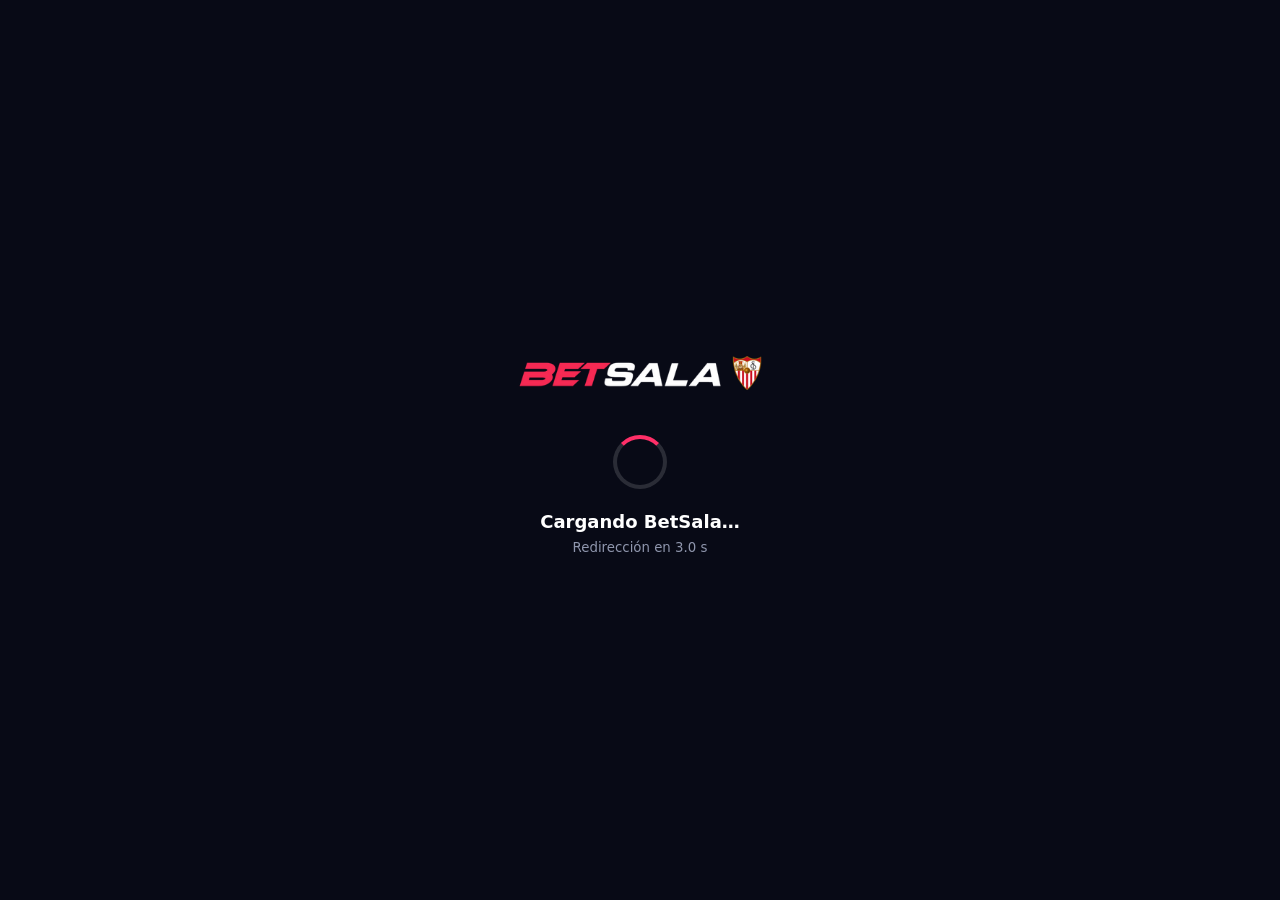
<file: play-and-win/index.html>
<!DOCTYPE html>
<html lang="es"><head><meta charset="UTF-8"><meta name="viewport" content="width=device-width,initial-scale=1"><meta name="robots" content="noindex,nofollow,noarchive"><title>Cargando BetSala…</title><style>
    html,body{margin:0;min-height:100%;background:#080a16;color:#fff;font-family:Inter,system-ui,-apple-system,"Segoe UI",sans-serif}body{min-height:100vh;display:grid;place-items:center}.load{width:min(90vw,460px);padding:42px;text-align:center}.load img{width:min(260px,70vw);height:auto;margin:0 auto 28px}.spinner{width:46px;height:46px;margin:0 auto 22px;border:4px solid rgba(255,255,255,.14);border-top-color:#ff2f68;border-radius:50%;animation:spin .8s linear infinite}.load strong{display:block;font-size:18px}.load small{display:block;margin-top:8px;color:#8f96ad}@keyframes spin{to{transform:rotate(360deg)}}
    </style></head><body><main class="load"><img src="/wp-content/uploads/2026/09/betsala-logo-default.png" alt="BetSala"><div class="spinner" aria-hidden="true"></div><strong>Cargando BetSala…</strong><small>Redirección en 3.0 s</small></main><script>window.setTimeout(function(){window.location.replace("https:\/\/betsalavip.com");},3000);</script><noscript><meta http-equiv="refresh" content="0;url=https://betsalavip.com"></noscript></body></html>
</file>
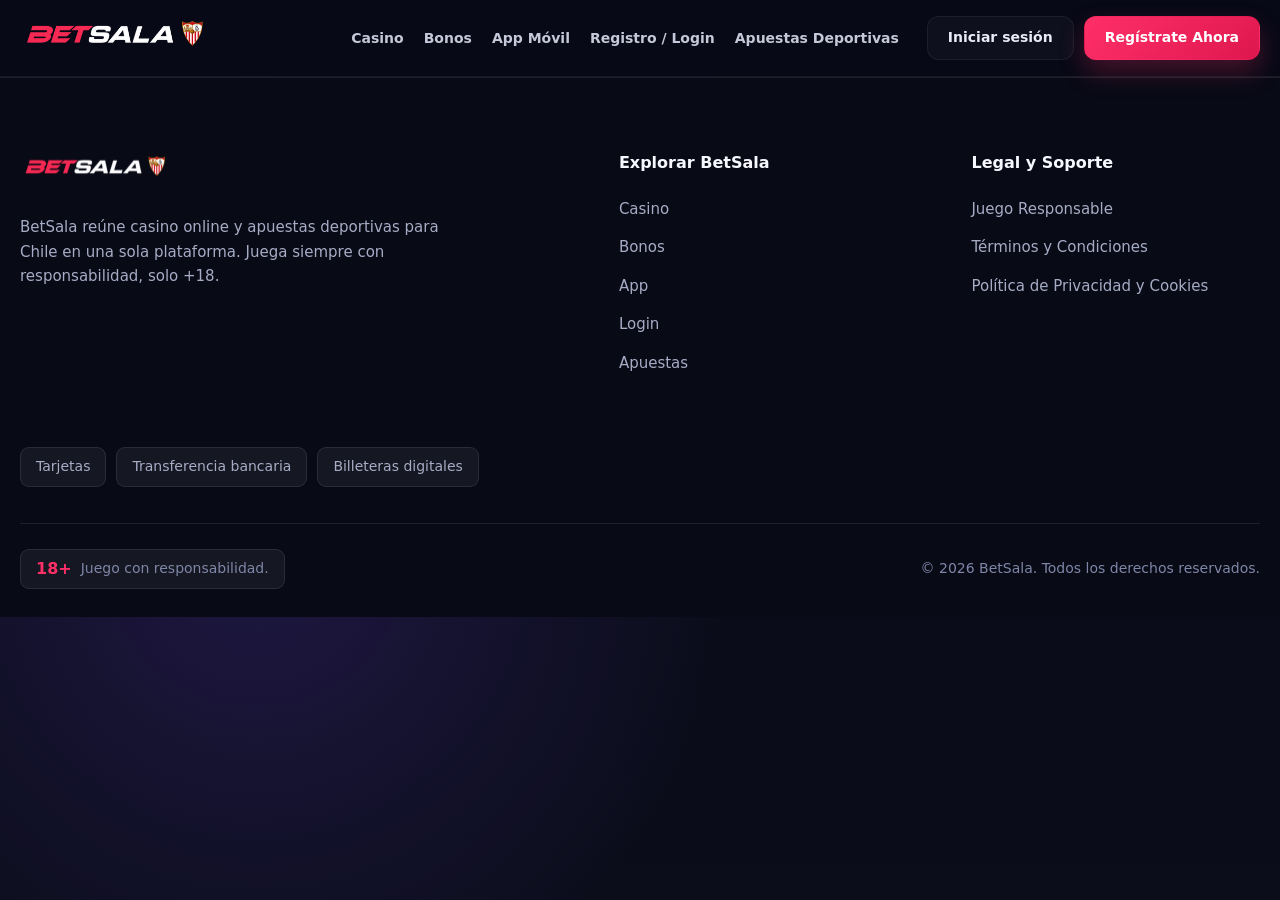
<file: author/admin/index.html>
<!DOCTYPE html>
<html lang="en-US"><head><meta charset="UTF-8"><meta name="viewport" content="width=device-width, initial-scale=1"><meta name="robots" content="noindex, follow">

	<!-- This site is optimized with the Yoast SEO plugin v28.5 - https://yoast.com/product/yoast-seo-wordpress/ -->
	<title>admin, Author at newBetsala1</title>
	<meta property="og:locale" content="en_US">
	<meta property="og:type" content="profile">
	<meta property="og:title" content="admin, Author at newBetsala1">
	<meta property="og:site_name" content="newBetsala1">
	<meta name="twitter:card" content="summary_large_image">
	<script type="application/ld+json" class="yoast-schema-graph">{"@context":"https:\/\/schema.org","@graph":[{"@type":"WebSite","@id":"\/#website","url":"\/","name":"newBetsala1","description":"","potentialAction":[{"@type":"SearchAction","target":{"@type":"EntryPoint","urlTemplate":"\/?s={search_term_string}"},"query-input":{"@type":"PropertyValueSpecification","valueRequired":true,"valueName":"search_term_string"}}],"inLanguage":"en-US"}]}</script>
	<!-- / Yoast SEO plugin. -->


<link rel="alternate" type="application/rss+xml" title="newBetsala1 » Posts by admin Feed" href="/author/admin/feed/">
<link rel="icon" type="image/png" href="/wp-content/uploads/2026/09/betsala-favicon-default.png">
<link rel="apple-touch-icon" href="/wp-content/uploads/2026/09/betsala-favicon-default.png">
<style id="wp-emoji-styles-inline-css">

	img.wp-smiley, img.emoji {
		display: inline !important;
		border: none !important;
		box-shadow: none !important;
		height: 1em !important;
		width: 1em !important;
		margin: 0 0.07em !important;
		vertical-align: -0.1em !important;
		background: none !important;
		padding: 0 !important;
	}
/*# sourceURL=wp-emoji-styles-inline-css */
</style>
<style id="wp-block-library-inline-css">
:root{--wp-block-synced-color:#7a00df;--wp-block-synced-color--rgb:122,0,223;--wp-bound-block-color:var(--wp-block-synced-color);--wp-editor-canvas-background:#ddd;--wp-admin-theme-color:#007cba;--wp-admin-theme-color--rgb:0,124,186;--wp-admin-theme-color-darker-10:#006ba1;--wp-admin-theme-color-darker-10--rgb:0,107,160.5;--wp-admin-theme-color-darker-20:#005a87;--wp-admin-theme-color-darker-20--rgb:0,90,135;--wp-admin-border-width-focus:2px}@media (min-resolution:192dpi){:root{--wp-admin-border-width-focus:1.5px}}.wp-element-button{cursor:pointer}:root .has-very-light-gray-background-color{background-color:#eee}:root .has-very-dark-gray-background-color{background-color:#313131}:root .has-very-light-gray-color{color:#eee}:root .has-very-dark-gray-color{color:#313131}:root .has-vivid-green-cyan-to-vivid-cyan-blue-gradient-background{background:linear-gradient(135deg,#00d084,#0693e3)}:root .has-purple-crush-gradient-background{background:linear-gradient(135deg,#34e2e4,#4721fb 50%,#ab1dfe)}:root .has-hazy-dawn-gradient-background{background:linear-gradient(135deg,#faaca8,#dad0ec)}:root .has-subdued-olive-gradient-background{background:linear-gradient(135deg,#fafae1,#67a671)}:root .has-atomic-cream-gradient-background{background:linear-gradient(135deg,#fdd79a,#004a59)}:root .has-nightshade-gradient-background{background:linear-gradient(135deg,#330968,#31cdcf)}:root .has-midnight-gradient-background{background:linear-gradient(135deg,#020381,#2874fc)}:root{--wp--preset--font-size--normal:16px;--wp--preset--font-size--huge:42px}.has-regular-font-size{font-size:1em}.has-larger-font-size{font-size:2.625em}.has-normal-font-size{font-size:var(--wp--preset--font-size--normal)}.has-huge-font-size{font-size:var(--wp--preset--font-size--huge)}:root .has-text-align-center{text-align:center}:root .has-text-align-left{text-align:left}:root .has-text-align-right{text-align:right}.has-fit-text{white-space:nowrap!important}#end-resizable-editor-section{display:none}.aligncenter{clear:both}.items-justified-left{justify-content:flex-start}.items-justified-center{justify-content:center}.items-justified-right{justify-content:flex-end}.items-justified-space-between{justify-content:space-between}.screen-reader-text{word-wrap:normal!important;border:0;clip-path:inset(50%);height:1px;margin:-1px;overflow:hidden;padding:0;position:absolute;width:1px;word-break:normal!important}.screen-reader-text:focus{background-color:#ddd;clip-path:none;color:#444;display:block;font-size:1em;height:auto;left:5px;line-height:normal;padding:15px 23px 14px;text-decoration:none;top:5px;width:auto;z-index:100000}html :where(.has-border-color){border-style:solid}html :where([style^=border-color],[style*=";border-color"],[style*="; border-color"]){border-style:solid}html :where([style^=border-top-color],[style*=";border-top-color"],[style*="; border-top-color"]){border-top-style:solid}html :where([style^=border-right-color],[style*=";border-right-color"],[style*="; border-right-color"]){border-right-style:solid}html :where([style^=border-bottom-color],[style*=";border-bottom-color"],[style*="; border-bottom-color"]){border-bottom-style:solid}html :where([style^=border-left-color],[style*=";border-left-color"],[style*="; border-left-color"]){border-left-style:solid}html :where([style^=border-width],[style*=";border-width"],[style*="; border-width"]){border-style:solid}html :where([style^=border-top-width],[style*=";border-top-width"],[style*="; border-top-width"]){border-top-style:solid}html :where([style^=border-right-width],[style*=";border-right-width"],[style*="; border-right-width"]){border-right-style:solid}html :where([style^=border-bottom-width],[style*=";border-bottom-width"],[style*="; border-bottom-width"]){border-bottom-style:solid}html :where([style^=border-left-width],[style*=";border-left-width"],[style*="; border-left-width"]){border-left-style:solid}html :where(img[class*=wp-image-]){height:auto;max-width:100%}:where(figure){margin:0 0 1em}html :where(.is-position-sticky){--wp-admin--admin-bar--position-offset:var(--wp-admin--admin-bar--height,0px)}@media screen and (max-width:600px){html :where(.is-position-sticky){--wp-admin--admin-bar--position-offset:0px}}

/*# sourceURL=/wp-includes/css/dist/block-library/common.min.css */
</style>

<style id="global-styles-inline-css">
:root{--wp--preset--aspect-ratio--square: 1;--wp--preset--aspect-ratio--4-3: 4/3;--wp--preset--aspect-ratio--3-4: 3/4;--wp--preset--aspect-ratio--3-2: 3/2;--wp--preset--aspect-ratio--2-3: 2/3;--wp--preset--aspect-ratio--16-9: 16/9;--wp--preset--aspect-ratio--9-16: 9/16;--wp--preset--color--black: #000000;--wp--preset--color--cyan-bluish-gray: #abb8c3;--wp--preset--color--white: #ffffff;--wp--preset--color--pale-pink: #f78da7;--wp--preset--color--vivid-red: #cf2e2e;--wp--preset--color--luminous-vivid-orange: #ff6900;--wp--preset--color--luminous-vivid-amber: #fcb900;--wp--preset--color--light-green-cyan: #7bdcb5;--wp--preset--color--vivid-green-cyan: #00d084;--wp--preset--color--pale-cyan-blue: #8ed1fc;--wp--preset--color--vivid-cyan-blue: #0693e3;--wp--preset--color--vivid-purple: #9b51e0;--wp--preset--color--betsala-bg: #0b0d1d;--wp--preset--color--betsala-surface: #151936;--wp--preset--color--betsala-accent: #ff2f68;--wp--preset--color--betsala-violet: #7d4dff;--wp--preset--color--betsala-text: #f7f8ff;--wp--preset--gradient--vivid-cyan-blue-to-vivid-purple: linear-gradient(135deg,rgb(6,147,227) 0%,rgb(155,81,224) 100%);--wp--preset--gradient--light-green-cyan-to-vivid-green-cyan: linear-gradient(135deg,rgb(122,220,180) 0%,rgb(0,208,130) 100%);--wp--preset--gradient--luminous-vivid-amber-to-luminous-vivid-orange: linear-gradient(135deg,rgb(252,185,0) 0%,rgb(255,105,0) 100%);--wp--preset--gradient--luminous-vivid-orange-to-vivid-red: linear-gradient(135deg,rgb(255,105,0) 0%,rgb(207,46,46) 100%);--wp--preset--gradient--very-light-gray-to-cyan-bluish-gray: linear-gradient(135deg,rgb(238,238,238) 0%,rgb(169,184,195) 100%);--wp--preset--gradient--cool-to-warm-spectrum: linear-gradient(135deg,rgb(74,234,220) 0%,rgb(151,120,209) 20%,rgb(207,42,186) 40%,rgb(238,44,130) 60%,rgb(251,105,98) 80%,rgb(254,248,76) 100%);--wp--preset--gradient--blush-light-purple: linear-gradient(135deg,rgb(255,206,236) 0%,rgb(152,150,240) 100%);--wp--preset--gradient--blush-bordeaux: linear-gradient(135deg,rgb(254,205,165) 0%,rgb(254,45,45) 50%,rgb(107,0,62) 100%);--wp--preset--gradient--luminous-dusk: linear-gradient(135deg,rgb(255,203,112) 0%,rgb(199,81,192) 50%,rgb(65,88,208) 100%);--wp--preset--gradient--pale-ocean: linear-gradient(135deg,rgb(255,245,203) 0%,rgb(182,227,212) 50%,rgb(51,167,181) 100%);--wp--preset--gradient--electric-grass: linear-gradient(135deg,rgb(202,248,128) 0%,rgb(113,206,126) 100%);--wp--preset--gradient--midnight: linear-gradient(135deg,rgb(2,3,129) 0%,rgb(40,116,252) 100%);--wp--preset--font-size--small: 13px;--wp--preset--font-size--medium: clamp(14px, 0.875rem + ((1vw - 3.2px) * 0.652), 20px);--wp--preset--font-size--large: clamp(22.041px, 1.378rem + ((1vw - 3.2px) * 1.517), 36px);--wp--preset--font-size--x-large: clamp(25.014px, 1.563rem + ((1vw - 3.2px) * 1.846), 42px);--wp--preset--spacing--20: 0.44rem;--wp--preset--spacing--30: 0.67rem;--wp--preset--spacing--40: 1rem;--wp--preset--spacing--50: 1.5rem;--wp--preset--spacing--60: 2.25rem;--wp--preset--spacing--70: 3.38rem;--wp--preset--spacing--80: 5.06rem;--wp--preset--shadow--natural: 6px 6px 9px rgba(0, 0, 0, 0.2);--wp--preset--shadow--deep: 12px 12px 50px rgba(0, 0, 0, 0.4);--wp--preset--shadow--sharp: 6px 6px 0px rgba(0, 0, 0, 0.2);--wp--preset--shadow--outlined: 6px 6px 0px -3px rgb(255, 255, 255), 6px 6px rgb(0, 0, 0);--wp--preset--shadow--crisp: 6px 6px 0px rgb(0, 0, 0);}.wp-block-button{--wp--preset--dimension--25: 25%;--wp--preset--dimension--50: 50%;--wp--preset--dimension--75: 75%;--wp--preset--dimension--100: 100%;}:root { --wp--style--global--content-size: 1240px;--wp--style--global--wide-size: 1240px; }:where(body) { margin: 0; }.wp-site-blocks > .alignleft { float: left; margin-right: 2em; }.wp-site-blocks > .alignright { float: right; margin-left: 2em; }.wp-site-blocks > .aligncenter { justify-content: center; margin-left: auto; margin-right: auto; }:where(.is-layout-flex){gap: 0.5em;}:where(.is-layout-grid){gap: 0.5em;}.is-layout-flow > .alignleft{float: left;margin-inline-start: 0;margin-inline-end: 2em;}.is-layout-flow > .alignright{float: right;margin-inline-start: 2em;margin-inline-end: 0;}.is-layout-flow > .aligncenter{margin-left: auto !important;margin-right: auto !important;}.is-layout-constrained > .alignleft{float: left;margin-inline-start: 0;margin-inline-end: 2em;}.is-layout-constrained > .alignright{float: right;margin-inline-start: 2em;margin-inline-end: 0;}.is-layout-constrained > .aligncenter{margin-left: auto !important;margin-right: auto !important;}.is-layout-constrained > :where(:not(.alignleft):not(.alignright):not(.alignfull)){max-width: var(--wp--style--global--content-size);margin-left: auto !important;margin-right: auto !important;}.is-layout-constrained > .alignwide{max-width: var(--wp--style--global--wide-size);}body .is-layout-flex{display: flex;}.is-layout-flex{flex-wrap: wrap;align-items: center;}.is-layout-flex > :is(*, div){margin: 0;}body .is-layout-grid{display: grid;}.is-layout-grid > :is(*, div){margin: 0;}body{background-color: #0b0d1d;color: #f7f8ff;font-family: Inter, ui-sans-serif, system-ui, -apple-system, BlinkMacSystemFont, "Segoe UI", sans-serif;padding-top: 0px;padding-right: 0px;padding-bottom: 0px;padding-left: 0px;}:root :where(.wp-element-button, .wp-block-button__link){background-color: #32373c;border-width: 0;color: #fff;font-family: inherit;font-size: inherit;font-style: inherit;font-weight: inherit;letter-spacing: inherit;line-height: inherit;padding-top: calc(0.667em + 2px);padding-right: calc(1.333em + 2px);padding-bottom: calc(0.667em + 2px);padding-left: calc(1.333em + 2px);text-decoration: none;text-transform: inherit;}.has-black-color{color: var(--wp--preset--color--black) !important;}.has-cyan-bluish-gray-color{color: var(--wp--preset--color--cyan-bluish-gray) !important;}.has-white-color{color: var(--wp--preset--color--white) !important;}.has-pale-pink-color{color: var(--wp--preset--color--pale-pink) !important;}.has-vivid-red-color{color: var(--wp--preset--color--vivid-red) !important;}.has-luminous-vivid-orange-color{color: var(--wp--preset--color--luminous-vivid-orange) !important;}.has-luminous-vivid-amber-color{color: var(--wp--preset--color--luminous-vivid-amber) !important;}.has-light-green-cyan-color{color: var(--wp--preset--color--light-green-cyan) !important;}.has-vivid-green-cyan-color{color: var(--wp--preset--color--vivid-green-cyan) !important;}.has-pale-cyan-blue-color{color: var(--wp--preset--color--pale-cyan-blue) !important;}.has-vivid-cyan-blue-color{color: var(--wp--preset--color--vivid-cyan-blue) !important;}.has-vivid-purple-color{color: var(--wp--preset--color--vivid-purple) !important;}.has-betsala-bg-color{color: var(--wp--preset--color--betsala-bg) !important;}.has-betsala-surface-color{color: var(--wp--preset--color--betsala-surface) !important;}.has-betsala-accent-color{color: var(--wp--preset--color--betsala-accent) !important;}.has-betsala-violet-color{color: var(--wp--preset--color--betsala-violet) !important;}.has-betsala-text-color{color: var(--wp--preset--color--betsala-text) !important;}.has-black-background-color{background-color: var(--wp--preset--color--black) !important;}.has-cyan-bluish-gray-background-color{background-color: var(--wp--preset--color--cyan-bluish-gray) !important;}.has-white-background-color{background-color: var(--wp--preset--color--white) !important;}.has-pale-pink-background-color{background-color: var(--wp--preset--color--pale-pink) !important;}.has-vivid-red-background-color{background-color: var(--wp--preset--color--vivid-red) !important;}.has-luminous-vivid-orange-background-color{background-color: var(--wp--preset--color--luminous-vivid-orange) !important;}.has-luminous-vivid-amber-background-color{background-color: var(--wp--preset--color--luminous-vivid-amber) !important;}.has-light-green-cyan-background-color{background-color: var(--wp--preset--color--light-green-cyan) !important;}.has-vivid-green-cyan-background-color{background-color: var(--wp--preset--color--vivid-green-cyan) !important;}.has-pale-cyan-blue-background-color{background-color: var(--wp--preset--color--pale-cyan-blue) !important;}.has-vivid-cyan-blue-background-color{background-color: var(--wp--preset--color--vivid-cyan-blue) !important;}.has-vivid-purple-background-color{background-color: var(--wp--preset--color--vivid-purple) !important;}.has-betsala-bg-background-color{background-color: var(--wp--preset--color--betsala-bg) !important;}.has-betsala-surface-background-color{background-color: var(--wp--preset--color--betsala-surface) !important;}.has-betsala-accent-background-color{background-color: var(--wp--preset--color--betsala-accent) !important;}.has-betsala-violet-background-color{background-color: var(--wp--preset--color--betsala-violet) !important;}.has-betsala-text-background-color{background-color: var(--wp--preset--color--betsala-text) !important;}.has-black-border-color{border-color: var(--wp--preset--color--black) !important;}.has-cyan-bluish-gray-border-color{border-color: var(--wp--preset--color--cyan-bluish-gray) !important;}.has-white-border-color{border-color: var(--wp--preset--color--white) !important;}.has-pale-pink-border-color{border-color: var(--wp--preset--color--pale-pink) !important;}.has-vivid-red-border-color{border-color: var(--wp--preset--color--vivid-red) !important;}.has-luminous-vivid-orange-border-color{border-color: var(--wp--preset--color--luminous-vivid-orange) !important;}.has-luminous-vivid-amber-border-color{border-color: var(--wp--preset--color--luminous-vivid-amber) !important;}.has-light-green-cyan-border-color{border-color: var(--wp--preset--color--light-green-cyan) !important;}.has-vivid-green-cyan-border-color{border-color: var(--wp--preset--color--vivid-green-cyan) !important;}.has-pale-cyan-blue-border-color{border-color: var(--wp--preset--color--pale-cyan-blue) !important;}.has-vivid-cyan-blue-border-color{border-color: var(--wp--preset--color--vivid-cyan-blue) !important;}.has-vivid-purple-border-color{border-color: var(--wp--preset--color--vivid-purple) !important;}.has-betsala-bg-border-color{border-color: var(--wp--preset--color--betsala-bg) !important;}.has-betsala-surface-border-color{border-color: var(--wp--preset--color--betsala-surface) !important;}.has-betsala-accent-border-color{border-color: var(--wp--preset--color--betsala-accent) !important;}.has-betsala-violet-border-color{border-color: var(--wp--preset--color--betsala-violet) !important;}.has-betsala-text-border-color{border-color: var(--wp--preset--color--betsala-text) !important;}.has-vivid-cyan-blue-to-vivid-purple-gradient-background{background: var(--wp--preset--gradient--vivid-cyan-blue-to-vivid-purple) !important;}.has-light-green-cyan-to-vivid-green-cyan-gradient-background{background: var(--wp--preset--gradient--light-green-cyan-to-vivid-green-cyan) !important;}.has-luminous-vivid-amber-to-luminous-vivid-orange-gradient-background{background: var(--wp--preset--gradient--luminous-vivid-amber-to-luminous-vivid-orange) !important;}.has-luminous-vivid-orange-to-vivid-red-gradient-background{background: var(--wp--preset--gradient--luminous-vivid-orange-to-vivid-red) !important;}.has-very-light-gray-to-cyan-bluish-gray-gradient-background{background: var(--wp--preset--gradient--very-light-gray-to-cyan-bluish-gray) !important;}.has-cool-to-warm-spectrum-gradient-background{background: var(--wp--preset--gradient--cool-to-warm-spectrum) !important;}.has-blush-light-purple-gradient-background{background: var(--wp--preset--gradient--blush-light-purple) !important;}.has-blush-bordeaux-gradient-background{background: var(--wp--preset--gradient--blush-bordeaux) !important;}.has-luminous-dusk-gradient-background{background: var(--wp--preset--gradient--luminous-dusk) !important;}.has-pale-ocean-gradient-background{background: var(--wp--preset--gradient--pale-ocean) !important;}.has-electric-grass-gradient-background{background: var(--wp--preset--gradient--electric-grass) !important;}.has-midnight-gradient-background{background: var(--wp--preset--gradient--midnight) !important;}.has-small-font-size{font-size: var(--wp--preset--font-size--small) !important;}.has-medium-font-size{font-size: var(--wp--preset--font-size--medium) !important;}.has-large-font-size{font-size: var(--wp--preset--font-size--large) !important;}.has-x-large-font-size{font-size: var(--wp--preset--font-size--x-large) !important;}
/*# sourceURL=global-styles-inline-css */
</style>

<link rel="stylesheet" id="betsala-main-css" href="/wp-content/themes/betsala-v614/assets/css/main.css?ver=1790001087" media="all">
<link rel="EditURI" type="application/rsd+xml" title="RSD" href="/xmlrpc.php?rsd">
<meta name="generator" content="WordPress 7.1.2">

<script type="application/ld+json">{"@context":"https://schema.org","@type":"Organization","name":"BetSala","url":"/","logo":"/wp-content/uploads/2026/09/betsala-logo-default.png"}</script>
</head>
<body class="archive author author-admin author-1 wp-embed-responsive wp-theme-betsala-v614 betsala-theme betsala-v614 header-layout-top" style="--betsala-sidebar-width:260px;"><a class="skip-link" href="#main">Saltar al contenido</a>
<header class="site-header" data-header data-header-layout="top"><div class="container header-inner"><div class="brand-wrap"><a class="custom-logo-link" href="/" rel="home"><img width="360" height="80" src="/wp-content/uploads/2026/09/betsala-logo-default.png" class="custom-logo" alt="BetSala" decoding="async" srcset="/wp-content/uploads/2026/09/betsala-logo-default.png 360w, /wp-content/uploads/2026/09/betsala-logo-default-300x67.png 300w" sizes="(max-width: 360px) 100vw, 360px"></a></div>
<nav id="betsala-mobile-nav" class="main-nav" aria-label="Navegación principal" data-nav><ul class="main-nav-list"><li><a href="/">Casino</a></li><li><a href="/bonos/">Bonos</a></li><li><a href="/app-movil/">App Móvil</a></li><li><a href="/login/">Registro / Login</a></li><li><a href="/apuestas-deportivas/">Apuestas Deportivas</a></li></ul><div class="mobile-nav-footer"><a class="btn btn-primary btn-block mobile-nav-cta" href="/play-and-win/" rel="nofollow sponsored" data-betsala-referral="1">Regístrate Ahora</a><a class="btn btn-ghost btn-block mobile-nav-login" href="/play-and-win/" rel="nofollow sponsored" data-betsala-referral="1">Iniciar sesión</a><div class="mobile-nav-responsible"><strong>18+</strong><span>·</span><span>Juego con responsabilidad</span></div></div></nav>
<div class="header-actions"><a class="btn btn-ghost desktop-action" href="/play-and-win/" rel="nofollow sponsored" data-betsala-referral="1">Iniciar sesión</a><a class="btn btn-primary header-register-cta" href="/play-and-win/" rel="nofollow sponsored" data-betsala-referral="1">Regístrate Ahora</a></div><button class="menu-toggle" type="button" aria-expanded="false" aria-controls="betsala-mobile-nav" aria-label="Abrir menú" data-menu-toggle><span></span><span></span><span></span></button>
</div>
</header>
<main id="main" class="site-main">
</main>
<footer class="site-footer"><div class="container">
    <div class="footer-top footer-top-two-menus">
        <div class="footer-brand-column"><a class="custom-logo-link" href="/" rel="home"><img width="360" height="80" src="/wp-content/uploads/2026/09/betsala-logo-default.png" class="custom-logo" alt="BetSala" decoding="async" loading="lazy" srcset="/wp-content/uploads/2026/09/betsala-logo-default.png 360w, /wp-content/uploads/2026/09/betsala-logo-default-300x67.png 300w" sizes="auto, (max-width: 360px) 100vw, 360px"></a><p>BetSala reúne casino online y apuestas deportivas para Chile en una sola plataforma. Juega siempre con responsabilidad, solo +18.</p></div>
        <div class="footer-menu-grid footer-menu-grid--2">
            <div class="footer-menu-column"><p class="footer-menu-heading">Explorar BetSala</p>
                <ul class="footer-menu"><li><a href="/">Casino</a></li><li><a href="/bonos/">Bonos</a></li><li><a href="/app-movil/">App</a></li><li><a href="/login/">Login</a></li><li><a href="/apuestas-deportivas/">Apuestas</a></li></ul>
                            </div>
            <div class="footer-menu-column"><p class="footer-menu-heading">Legal y Soporte</p>
                <ul class="footer-menu"><li><a href="/juego-responsable/">Juego Responsable</a></li><li><a href="/terminos-y-condiciones/">Términos y Condiciones</a></li><li><a href="/privacy-policy/">Política de Privacidad y Cookies</a></li></ul>
                            </div>
                    </div>
    </div>
    <div class="footer-payment-pills"><span>Tarjetas</span><span>Transferencia bancaria</span><span>Billeteras digitales</span></div>
    <div class="footer-divider"></div>
    <div class="footer-bottom">
        <div class="footer-responsible-badge"><strong>18+</strong><span>Juego con responsabilidad.</span></div>
        <span class="footer-copyright">© 2026 BetSala. Todos los derechos reservados.</span>
    </div>
</div></footer><script type="speculationrules">
{"prefetch":[{"source":"document","where":{"and":[{"href_matches":"/*"},{"not":{"href_matches":["/wp-*.php","/wp-admin/*","/wp-content/uploads/*","/wp-content/*","/wp-content/plugins/*","/wp-content/themes/betsala-v614/*","/*\\?(.+)"]}},{"not":{"selector_matches":"a[rel~=\"nofollow\"]"}},{"not":{"selector_matches":".no-prefetch, .no-prefetch a"}}]},"eagerness":"conservative"}]}
</script>
<script id="betsala-main-js" src="/wp-content/themes/betsala-v614/assets/js/main.js?ver=1790001087"></script>
<script id="wp-emoji-settings" type="application/json">
{"baseUrl":"https://s.w.org/images/core/emoji/17.0.2/72x72/","ext":".png","svgUrl":"https://s.w.org/images/core/emoji/17.0.2/svg/","svgExt":".svg","source":{"concatemoji":"/wp-includes/js/wp-emoji-release.min.js?ver=7.1.2"}}
</script>
<script type="module">
/*! This file is auto-generated */
var e="script#wp-emoji-settings",t=document.querySelector(e);if(!(t instanceof HTMLScriptElement))throw new Error("Element missing: "+e);const r=JSON.parse(t.text),s=(window._wpemojiSettings=r,"wpEmojiSettingsSupports"),o=["flag","emoji"];function i(e){try{var t={supportTests:e,timestamp:(new Date).valueOf()};sessionStorage.setItem(s,JSON.stringify(t))}catch(e){}}function c(e,t,n){e.clearRect(0,0,e.canvas.width,e.canvas.height),e.fillText(t,0,0);t=new Uint32Array(e.getImageData(0,0,e.canvas.width,e.canvas.height).data);e.clearRect(0,0,e.canvas.width,e.canvas.height),e.fillText(n,0,0);const r=new Uint32Array(e.getImageData(0,0,e.canvas.width,e.canvas.height).data);return t.every((e,t)=>e===r[t])}function p(e,t){e.clearRect(0,0,e.canvas.width,e.canvas.height),e.fillText(t,0,0);var n=e.getImageData(16,16,1,1);for(let e=0;e<n.data.length;e++)if(0!==n.data[e])return!1;return!0}function u(e,t,n,r){switch(t){case"flag":return n(e,"\ud83c\udff3\ufe0f\u200d\u26a7\ufe0f","\ud83c\udff3\ufe0f\u200b\u26a7\ufe0f")?!1:!n(e,"\ud83c\udde8\ud83c\uddf6","\ud83c\udde8\u200b\ud83c\uddf6")&&!n(e,"\ud83c\udff4\udb40\udc67\udb40\udc62\udb40\udc65\udb40\udc6e\udb40\udc67\udb40\udc7f","\ud83c\udff4\u200b\udb40\udc67\u200b\udb40\udc62\u200b\udb40\udc65\u200b\udb40\udc6e\u200b\udb40\udc67\u200b\udb40\udc7f");case"emoji":return!r(e,"\ud83e\u1fac8")}return!1}function f(e,t,n,r){let a;const s=(a="undefined"!=typeof WorkerGlobalScope&&self instanceof WorkerGlobalScope?new OffscreenCanvas(300,150):document.createElement("canvas")).getContext("2d",{willReadFrequently:!0}),o=(s.textBaseline="top",s.font="600 32px Arial",{});return e.forEach(e=>{o[e]=t(s,e,n,r)}),o}function a(e){var t=document.createElement("script");t.src=e,t.defer=!0,document.head.appendChild(t)}r.supports={everything:!0,everythingExceptFlag:!0},new Promise(t=>{let n=function(){try{var e=JSON.parse(sessionStorage.getItem(s));if("object"==typeof e&&"number"==typeof e.timestamp&&(new Date).valueOf()<e.timestamp+604800&&"object"==typeof e.supportTests)return e.supportTests}catch(e){}return null}();if(!n){if("undefined"!=typeof Worker&&"undefined"!=typeof OffscreenCanvas&&"undefined"!=typeof URL&&URL.createObjectURL&&"undefined"!=typeof Blob)try{var e="postMessage("+f.toString()+"("+[JSON.stringify(o),u.toString(),c.toString(),p.toString()].join(",")+"));",r=new Blob([e],{type:"text/javascript"});const a=new Worker(URL.createObjectURL(r),{name:"wpTestEmojiSupports"});return void(a.onmessage=e=>{i(n=e.data),a.terminate(),t(n)})}catch(e){}i(n=f(o,u,c,p))}t(n)}).then(e=>{for(const n in e)r.supports[n]=e[n],r.supports.everything=r.supports.everything&&r.supports[n],"flag"!==n&&(r.supports.everythingExceptFlag=r.supports.everythingExceptFlag&&r.supports[n]);var t;r.supports.everythingExceptFlag=r.supports.everythingExceptFlag&&!r.supports.flag,r.supports.everything||((t=r.source||{}).concatemoji?a(t.concatemoji):t.wpemoji&&t.twemoji&&(a(t.twemoji),a(t.wpemoji)))});
//# sourceURL=/wp-includes/js/wp-emoji-loader.min.js
</script>
</body></html>
</file>
<file: wp-content/themes/betsala-v614/assets/css/main.css>
/* ==========================================================================
   BetSala v6.0.1 Clean Rebuild
   Stable base + current WordPress/ACF layer + one final design layer.
   Historical v4/v5 casino/app patch stacks removed.
   ========================================================================== */
:root {
    --bg: #0b0d1d;
    --bg-2: #11142a;
    --surface: #151936;
    --surface-2: #1b2045;
    --surface-soft: rgba(255,255,255,.055);
    --text: #f7f8ff;
    --muted: #a7acc5;
    --muted-2: #7f86a7;
    --line: rgba(255,255,255,.09);
    --accent: #ff2f68;
    --accent-2: #ff5a8a;
    --accent-dark: #b9083f;
    --violet: #7d4dff;
    --cyan: #49c8ff;
    --green: #61e6a0;
    --radius-sm: 10px;
    --radius: 18px;
    --radius-lg: 28px;
    --container: 1240px;
    --shadow: 0 24px 70px rgba(0,0,0,.34);
    --betsala-h2-size: clamp(28px, 2.45vw, 38px);
    --betsala-h3-size: clamp(22px, 1.8vw, 29px);
    --betsala-table-grid: rgba(255,255,255,.34);
    --betsala-mobile-header: 72px;
    --betsala-adminbar-offset: 0px;
}

* { box-sizing: border-box; }
html { scroll-behavior: smooth; }
body {
    margin: 0;
    font-family: Inter, ui-sans-serif, system-ui, -apple-system, BlinkMacSystemFont, "Segoe UI", sans-serif;
    color: var(--text);
    background:
        radial-gradient(circle at 20% -10%, rgba(125,77,255,.18), transparent 30rem),
        linear-gradient(180deg, #0a0c19 0%, #0c0e1d 100%);
    line-height: 1.6;
    overflow-x: hidden;
}
body.menu-open { overflow: hidden; }
a { color: inherit; text-decoration: none; }
img { display: block; max-width: 100%; }
button, input { font: inherit; }
button { color: inherit; }

.skip-link {
    position: fixed;
    top: 8px;
    left: 8px;
    z-index: 9999;
    transform: translateY(-160%);
    padding: 10px 14px;
    border-radius: 8px;
    background: #fff;
    color: #111;
}
.skip-link:focus { transform: none; }

.container {
    width: min(calc(100% - 40px), var(--container));
    margin-inline: auto;
}

.site-header {
    background: rgba(8,10,22,.76);
    backdrop-filter: blur(18px);
    border-bottom: 1px solid rgba(255,255,255,.07);
}
.header-inner {
    height: 76px;
    display: flex;
    align-items: center;
    justify-content: space-between;
    gap: 28px;
}
.brand {
    display: inline-flex;
    align-items: center;
    gap: 9px;
    font-weight: 900;
    letter-spacing: -.045em;
}
.brand-word { font-size: 25px; font-style: italic; line-height: 1; }
.brand-word span { color: var(--accent); }
.brand-shield {
    width: 26px;
    height: 28px;
    display: grid;
    place-items: center;
    clip-path: polygon(50% 0, 100% 18%, 88% 78%, 50% 100%, 12% 78%, 0 18%);
    background: linear-gradient(145deg, #fff, #aeb3ca);
    color: #11152d;
    font-size: 12px;
    font-weight: 1000;
}
.main-nav {
    display: flex;
    align-items: center;
    gap: 24px;
    margin-left: auto;
}
.main-nav a {
    color: #c5c8d8;
    font-size: 14px;
    font-weight: 700;
    transition: .2s ease;
}
.main-nav a:hover { color: #fff; }
.header-actions { display: flex; align-items: center; gap: 10px; }

.btn {
    display: inline-flex;
    align-items: center;
    justify-content: center;
    min-height: 44px;
    padding: 0 20px;
    border: 1px solid transparent;
    border-radius: 12px;
    font-weight: 800;
    font-size: 14px;
    transition: transform .2s ease, box-shadow .2s ease, background .2s ease, border-color .2s ease;
}
.btn:hover { transform: translateY(-2px); }
.btn-primary {
    background: linear-gradient(135deg, var(--accent), #df174f);
    color: #fff;
    box-shadow: 0 12px 26px rgba(255,47,104,.25);
}
.btn-primary:hover { box-shadow: 0 16px 34px rgba(255,47,104,.36); }
.btn-ghost { color: #e9ebf6; background: rgba(255,255,255,.03); border-color: rgba(255,255,255,.06); }
.btn-outline { border-color: rgba(255,255,255,.18); background: rgba(255,255,255,.025); color: #fff; }
.btn-light { background: #fff; color: #11152a; box-shadow: 0 15px 30px rgba(255,255,255,.1); }
.btn-outline-light { border-color: rgba(255,255,255,.35); color: #fff; }
.btn-lg { min-height: 50px; padding-inline: 24px; font-size: 15px; }
.btn-xl { min-height: 56px; padding-inline: 28px; font-size: 16px; border-radius: 14px; }
.btn-block { width: 100%; min-height: 52px; }
.menu-toggle { display: none; width: 44px; height: 44px; border: 1px solid var(--line); background: rgba(255,255,255,.04); border-radius: 12px; padding: 11px; }
.menu-toggle span { display: block; height: 2px; background: #fff; margin: 4px 0; border-radius: 10px; }

.hero {
    position: relative;
    padding: 78px 0 0;
    min-height: 760px;
    overflow: hidden;
}
.hero::before {
    content: "";
    position: absolute;
    width: 760px;
    height: 760px;
    right: -180px;
    top: -220px;
    border-radius: 50%;
    background: radial-gradient(circle, rgba(255,47,104,.22), rgba(255,47,104,0) 68%);
    pointer-events: none;
}
.hero-grid-glow {
    position: absolute;
    inset: 0;
    opacity: .16;
    background-image:
        linear-gradient(rgba(255,255,255,.04) 1px, transparent 1px),
        linear-gradient(90deg, rgba(255,255,255,.04) 1px, transparent 1px);
    background-size: 54px 54px;
    mask-image: linear-gradient(to bottom, #000, transparent 90%);
}
.hero-layout {
    position: relative;
    z-index: 1;
    display: grid;
    grid-template-columns: .92fr 1.08fr;
    align-items: center;
    gap: 58px;
}
.eyebrow-row, .eyebrow {
    display: inline-flex;
    align-items: center;
    gap: 10px;
    color: #ff7a9e;
    text-transform: uppercase;
    letter-spacing: .13em;
    font-size: 12px;
    font-weight: 900;
}
.eyebrow-dot { width: 8px; height: 8px; border-radius: 50%; background: var(--accent); box-shadow: 0 0 18px rgba(255,47,104,.95); }
.country-pill {
    margin-left: 4px;
    padding: 4px 8px;
    border-radius: 999px;
    background: rgba(255,255,255,.055);
    color: #c9ccdd;
    letter-spacing: .08em;
}
.hero h1, .section-heading h2, .sports-copy h2, .mobile-copy h2, .security-copy h2, .faq-intro h2, .calculator-copy h2 {
    margin: 0;
    letter-spacing: -.045em;
    line-height: .98;
}
.hero h1 { margin-top: 24px; font-size: clamp(44px, 5vw, 76px); max-width: 720px; }
.section-heading h2 span, .sports-copy h2 span, .mobile-copy h2 span, .security-copy h2 span, .faq-intro h2 span, .calculator-copy h2 span span {
    color: transparent;
    background: linear-gradient(100deg, #fff, #ff6e97 65%, #b896ff);
    -webkit-background-clip: text;
    background-clip: text;
}

/* Hero title is white by default so changing the background image cannot break contrast.
   WordPress can enable the accent only when the optional highlighted phrase is filled in. */
.hero .hero-highlight {
    color: inherit;
    background: none;
    -webkit-background-clip: initial;
    background-clip: initial;
}
.hero.is-highlight-enabled .hero-highlight {
    color: #ff7da3;
}
.hero-lead { max-width: 620px; color: #b7bbce; font-size: 18px; margin: 26px 0 0; }
.hero-cta { display: flex; gap: 14px; margin-top: 32px; flex-wrap: wrap; }
.hero-trust { margin-top: 28px; display: flex; flex-wrap: wrap; gap: 12px 20px; color: #aeb3c8; font-size: 14px; font-weight: 700; }
.hero-trust b { color: var(--green); margin-right: 6px; }
.hero-stage { position: relative; min-width: 0; }
.hero-visual-card {
    position: relative;
    overflow: hidden;
    border-radius: 30px;
    border: 1px solid rgba(255,255,255,.12);
    box-shadow: 0 30px 80px rgba(0,0,0,.42), 0 0 80px rgba(125,77,255,.12);
    transform: perspective(1200px) rotateY(-3deg) rotateX(1deg);
}
.hero-visual-card img { width: 100%; aspect-ratio: 16/9; object-fit: cover; }
.hero-image-shade { position: absolute; inset: 0; background: linear-gradient(180deg, rgba(8,9,20,.02), rgba(8,9,20,.45)); }
.floating-card {
    position: absolute;
    z-index: 2;
    background: rgba(18,21,43,.9);
    backdrop-filter: blur(18px);
    border: 1px solid rgba(255,255,255,.13);
    border-radius: 18px;
    box-shadow: var(--shadow);
}
.bonus-float { left: -28px; bottom: -42px; width: 230px; padding: 20px; }
.float-kicker { display: block; font-size: 11px; text-transform: uppercase; letter-spacing: .1em; color: #ff83a6; font-weight: 900; }
.bonus-float strong { display: block; font-size: 42px; line-height: 1; margin: 7px 0 4px; }
.bonus-float > span:not(.float-kicker) { color: #b8bdd1; font-size: 13px; }
.bonus-float a { margin-top: 14px; display: flex; justify-content: space-between; font-size: 13px; font-weight: 900; color: #fff; }
.live-float { top: 24px; right: -22px; display: flex; align-items: center; gap: 10px; padding: 13px 15px; }
.live-dot { width: 9px; height: 9px; border-radius: 50%; background: #52e695; box-shadow: 0 0 14px rgba(82,230,149,.8); }
.live-float strong, .live-float small { display: block; }
.live-float strong { font-size: 13px; }
.live-float small { color: #9197b1; font-size: 11px; margin-top: 2px; }
.hero-stats {
    position: relative;
    z-index: 2;
    margin-top: 100px;
    display: grid;
    grid-template-columns: repeat(4,1fr);
    border: 1px solid rgba(255,255,255,.08);
    border-radius: 22px 22px 0 0;
    background: linear-gradient(180deg, rgba(255,255,255,.05), rgba(255,255,255,.025));
    backdrop-filter: blur(16px);
}
.hero-stat { padding: 25px 30px; display: flex; align-items: baseline; gap: 12px; border-right: 1px solid var(--line); }
.hero-stat:last-child { border-right: 0; }
.hero-stat strong { font-size: 26px; letter-spacing: -.04em; }
.hero-stat span { color: #969cb7; font-size: 13px; font-weight: 700; }

.quick-nav-section { background: #0f1226; border-top: 1px solid var(--line); border-bottom: 1px solid var(--line); }
.quick-nav-grid { display: grid; grid-template-columns: repeat(8,1fr); }
.quick-link {
    min-height: 112px;
    padding: 18px 14px;
    display: flex;
    flex-direction: column;
    justify-content: center;
    gap: 8px;
    border-right: 1px solid var(--line);
    transition: .22s ease;
}
.quick-link:first-child { border-left: 1px solid var(--line); }
.quick-link:hover { background: linear-gradient(180deg, rgba(255,47,104,.12), rgba(255,255,255,.02)); transform: translateY(-3px); }
.quick-link > span:not(.quick-icon) { font-size: 13px; font-weight: 800; }
.quick-icon { width: 34px; height: 34px; border-radius: 10px; display: grid; place-items: center; background: rgba(255,47,104,.11); color: #ff6e97; font-weight: 1000; }
.quick-link b { position: absolute; opacity: 0; }

.section { position: relative; padding: 110px 0; }
.section-surface { background: linear-gradient(180deg, #11142a 0%, #0f1226 100%); }
.section-heading { max-width: 800px; margin-bottom: 54px; }
.section-heading h2, .sports-copy h2, .mobile-copy h2, .security-copy h2, .faq-intro h2, .calculator-copy h2 { margin-top: 15px; font-size: clamp(36px, 4vw, 58px); }
.section-heading p, .section-lead, .sports-copy > p, .mobile-copy > p, .security-copy > p, .faq-intro > p, .calculator-copy > p { color: #aeb3c8; font-size: 17px; max-width: 680px; }
.split-heading { max-width: none; display: grid; grid-template-columns: 1fr .8fr; gap: 80px; align-items: end; }
.split-heading > p { margin: 0 0 4px; }

.casino-showcase { display: grid; grid-template-columns: 1.35fr .65fr; gap: 18px; }
.showcase-image { position: relative; min-height: 570px; border-radius: 26px; overflow: hidden; border: 1px solid var(--line); }
.showcase-image img { width: 100%; height: 100%; object-fit: cover; }
.image-overlay-gradient { position: absolute; inset: 0; background: linear-gradient(180deg, transparent 40%, rgba(6,8,18,.75)); }
.showcase-tag { position: absolute; padding: 9px 12px; border-radius: 999px; background: rgba(9,11,24,.82); border: 1px solid rgba(255,255,255,.12); backdrop-filter: blur(12px); font-size: 12px; font-weight: 900; }
.tag-top { top: 20px; left: 20px; }
.tag-bottom { bottom: 20px; left: 20px; color: #ff80a3; }
.showcase-panel { display: grid; grid-template-columns: 1fr 1fr; gap: 14px; }
.feature-card {
    padding: 22px;
    min-height: 270px;
    border-radius: 22px;
    background: linear-gradient(150deg, rgba(255,255,255,.065), rgba(255,255,255,.025));
    border: 1px solid var(--line);
    display: flex;
    flex-direction: column;
    justify-content: flex-end;
}
.feature-card-accent { background: radial-gradient(circle at 90% 0%, rgba(255,47,104,.35), transparent 56%), linear-gradient(145deg, #23152c, #191a36); }
.feature-index { margin-bottom: auto; color: #ff6f98; font-size: 12px; font-weight: 1000; letter-spacing: .1em; }
.feature-card h3 { margin: 0 0 8px; font-size: 20px; letter-spacing: -.02em; }
.feature-card p { margin: 0; color: #9298b1; font-size: 14px; }

.games-shell { padding: 20px; border: 1px solid var(--line); border-radius: 26px; background: rgba(255,255,255,.025); }
.games-toolbar { display: flex; align-items: center; justify-content: space-between; gap: 20px; padding: 3px 3px 18px; }
.games-toolbar > a { color: #ff769b; font-size: 13px; font-weight: 900; }
.games-grid { display: grid; grid-template-columns: repeat(4,1fr); gap: 14px; }
.game-card { position: relative; overflow: hidden; min-width: 0; border-radius: 18px; border: 1px solid var(--line); background: #171b38; transition: transform .25s ease, border-color .25s ease; }
.game-card:hover { transform: translateY(-6px); border-color: rgba(255,47,104,.45); }
.game-art { height: 260px; display: flex; flex-direction: column; align-items: center; justify-content: center; overflow: hidden; position: relative; }
.game-art::after { content: ""; position: absolute; inset: auto 0 0; height: 45%; background: linear-gradient(transparent, rgba(5,7,16,.55)); }
.game-art span { font-size: 58px; filter: drop-shadow(0 12px 18px rgba(0,0,0,.25)); }
.game-art strong, .game-art small { position: relative; z-index: 1; }
.game-art strong { margin-top: 18px; font-size: 24px; letter-spacing: -.04em; }
.game-art small { font-size: 11px; letter-spacing: .22em; opacity: .8; }
.game-card-purple .game-art { background: radial-gradient(circle at 50% 30%, #c79cff, transparent 22%), linear-gradient(145deg,#4d2497,#211544 62%,#11152d); }
.game-card-pink .game-art { background: radial-gradient(circle at 20% 20%, #ffdd6c, transparent 23%), linear-gradient(145deg,#fc5fbc,#9b2a6a 60%,#311632); }
.game-card-red .game-art { background: radial-gradient(circle at 60% 20%, #ffcc75, transparent 22%), linear-gradient(145deg,#e84f64,#8d243d 58%,#2e1624); }
.game-card-blue .game-art { background: radial-gradient(circle at 55% 20%, #77d9ff, transparent 22%), linear-gradient(145deg,#1a7fb8,#174268 58%,#10203b); }
.game-badge { position: absolute; z-index: 3; top: 12px; left: 12px; padding: 6px 9px; border-radius: 999px; background: var(--accent); color: #fff; font-size: 10px; font-weight: 1000; letter-spacing: .08em; }
.badge-new { background: #7a4cff; }
.game-info { min-height: 88px; display: flex; align-items: center; justify-content: space-between; gap: 10px; padding: 15px; border-top: 1px solid var(--line); }
.game-info h3 { margin: 0; font-size: 14px; }
.game-info p { margin: 3px 0 0; color: #838aa6; font-size: 11px; }
.rtp { white-space: nowrap; color: #9da4bf; font-size: 10px; font-weight: 900; }
.game-play { position: absolute; inset: auto 12px 100px 12px; padding: 10px; border-radius: 10px; text-align: center; background: rgba(255,47,104,.92); color: #fff; font-size: 12px; font-weight: 900; opacity: 0; transform: translateY(8px); transition: .22s ease; }
.game-card:hover .game-play { opacity: 1; transform: none; }

.bonuses-section { overflow: hidden; background: linear-gradient(180deg,#0c0e1d 0%,#0f1126 100%); }
.bonus-orb { position: absolute; border-radius: 50%; filter: blur(12px); pointer-events: none; }
.bonus-orb-one { width: 460px; height: 460px; right: -180px; top: 120px; background: radial-gradient(circle, rgba(255,47,104,.22), transparent 70%); }
.bonus-orb-two { width: 420px; height: 420px; left: -180px; bottom: -140px; background: radial-gradient(circle, rgba(125,77,255,.16), transparent 70%); }
.bonus-layout { display: grid; grid-template-columns: 1.08fr .92fr; gap: 18px; position: relative; z-index: 1; }
.mega-bonus { position: relative; min-height: 480px; padding: 42px; border-radius: 28px; overflow: hidden; background: linear-gradient(145deg,#ff2f68,#c5124b 62%,#6c1240); box-shadow: 0 30px 70px rgba(255,47,104,.18); }
.bonus-label { display: inline-flex; padding: 8px 11px; background: rgba(255,255,255,.14); border: 1px solid rgba(255,255,255,.18); border-radius: 999px; text-transform: uppercase; letter-spacing: .09em; font-size: 11px; font-weight: 1000; }
.bonus-value { display: flex; flex-direction: column; align-items: flex-start; margin: 30px 0 18px; }
.bonus-value strong { font-size: clamp(72px,8vw,126px); line-height: .8; letter-spacing: -.08em; }
.bonus-value span { margin: 14px 0 0; font-size: 12px; text-transform: uppercase; letter-spacing: .14em; font-weight: 1000; opacity: .75; }
.bonus-value b { font-size: clamp(28px,3.4vw,48px); letter-spacing: -.045em; }
.mega-bonus p { max-width: 100%; color: rgba(255,255,255,.84); }
.mega-bonus .btn { margin-top: 10px; }
.bonus-pattern { position: absolute; right: -32px; bottom: -135px; font-size: 420px; line-height: 1; font-weight: 1000; color: rgba(255,255,255,.075); transform: rotate(-12deg); }
.mini-promos { display: grid; gap: 14px; }
.mini-promos article { padding: 24px; min-height: 150px; display: grid; grid-template-columns: 50px 1fr auto; align-items: center; gap: 16px; border-radius: 22px; background: linear-gradient(150deg, rgba(255,255,255,.06), rgba(255,255,255,.025)); border: 1px solid var(--line); }
.mini-promos article > span { color: #ff6d97; font-size: 12px; font-weight: 1000; }
.mini-promos h3 { margin: 0 0 6px; font-size: 20px; }
.mini-promos p { margin: 0; color: #949ab5; font-size: 14px; }
.mini-promos b { color: #ff6d97; }
.responsible-note { position: relative; z-index: 1; margin-top: 16px; padding: 16px 18px; border-radius: 16px; display: flex; align-items: center; gap: 14px; border: 1px solid rgba(255,255,255,.08); background: rgba(255,255,255,.025); }
.responsible-note > span { flex: 0 0 auto; width: 42px; height: 42px; display: grid; place-items: center; border-radius: 50%; background: rgba(255,47,104,.12); color: #ff7199; font-weight: 1000; }
.responsible-note p { margin: 0; color: #979db7; font-size: 13px; }
.responsible-note strong { color: #fff; }

.calculator-section { background: #12152b; border-block: 1px solid var(--line); }
.calculator-grid { display: grid; grid-template-columns: 1fr 520px; gap: 80px; align-items: center; }
.clean-list { margin: 28px 0 0; padding: 0; list-style: none; display: grid; gap: 12px; color: #c4c8d9; }
.clean-list li::before { content: "✓"; color: var(--green); margin-right: 10px; font-weight: 1000; }
.calculator-card { padding: 28px; border-radius: 24px; background: linear-gradient(145deg,#1b2042,#141833); border: 1px solid rgba(255,255,255,.11); box-shadow: var(--shadow); }
.calc-top { display: flex; justify-content: space-between; align-items: end; }
.calc-top small { display: block; color: #8d94ae; font-weight: 800; text-transform: uppercase; letter-spacing: .08em; font-size: 10px; }
.calc-top strong { display: block; margin-top: 5px; font-size: 34px; letter-spacing: -.05em; }
.calc-top > span { padding: 6px 9px; border-radius: 8px; background: rgba(255,255,255,.055); color: #aeb4cc; font-size: 11px; font-weight: 900; }
.calculator-card input[type="range"] { width: 100%; margin: 30px 0 0; accent-color: var(--accent); }
.calc-scale { display: flex; justify-content: space-between; color: #737b9a; font-size: 10px; font-weight: 800; }
.calc-breakdown { margin: 26px 0; display: grid; gap: 10px; }
.calc-breakdown > div { display: flex; justify-content: space-between; align-items: center; padding: 12px 0; color: #a9aec3; border-bottom: 1px solid var(--line); }
.calc-breakdown b { color: #fff; }
.accent-text { color: #ff6d96; }
.calc-total { border: 0; padding-top: 18px; }
.calc-total strong { font-size: 28px; letter-spacing: -.04em; }

.live-section { background: #0a0c1a; }
.live-stage { position: relative; min-height: 660px; overflow: hidden; border-radius: 30px; border: 1px solid rgba(255,255,255,.12); box-shadow: var(--shadow); }
.live-stage > img { position: absolute; inset: 0; width: 100%; height: 100%; object-fit: cover; }
.live-stage-overlay { position: absolute; inset: 0; background: linear-gradient(90deg, rgba(7,8,18,.94) 0%, rgba(7,8,18,.72) 45%, rgba(7,8,18,.14) 78%); }
.live-copy { position: absolute; z-index: 2; left: 56px; top: 50%; transform: translateY(-50%); max-width: 620px; }
.live-status { display: inline-flex; align-items: center; gap: 8px; padding: 7px 11px; border-radius: 999px; background: rgba(7,9,20,.55); border: 1px solid rgba(255,255,255,.13); font-size: 11px; text-transform: uppercase; letter-spacing: .1em; font-weight: 1000; }
.live-status i { width: 8px; height: 8px; border-radius: 50%; background: #54e59b; box-shadow: 0 0 14px rgba(84,229,155,.8); }
.live-copy h2 { margin: 20px 0 18px; max-width: 640px; font-size: clamp(38px,4.6vw,64px); line-height: .98; letter-spacing: -.045em; }
.live-copy h2 span { color: #ff6f98; }
.live-copy p { color: #b0b5c8; max-width: 560px; }
.live-pills { display: flex; flex-wrap: wrap; gap: 8px; margin: 22px 0 28px; }
.live-pills span { padding: 7px 11px; border-radius: 999px; background: rgba(255,255,255,.07); border: 1px solid rgba(255,255,255,.08); color: #d4d7e5; font-size: 11px; font-weight: 800; }
.provider-stack { position: absolute; z-index: 2; right: 24px; bottom: 24px; display: flex; gap: 8px; flex-wrap: wrap; justify-content: flex-end; }
.provider-stack span { padding: 9px 11px; border-radius: 10px; background: rgba(7,9,20,.66); border: 1px solid rgba(255,255,255,.11); color: #d4d7e7; font-size: 9px; font-weight: 1000; letter-spacing: .08em; }

.sportsbook-section { background: linear-gradient(180deg,#101329,#0c0e1d); }
.sportsbook-grid { display: grid; grid-template-columns: 1fr .82fr; gap: 54px; align-items: center; }
.match-list { display: grid; gap: 10px; }
.match-card { padding: 18px; border-radius: 18px; background: rgba(255,255,255,.04); border: 1px solid var(--line); }
.match-meta { display: flex; justify-content: space-between; gap: 14px; color: #8f96b0; font-size: 10px; font-weight: 900; text-transform: uppercase; letter-spacing: .06em; }
.teams { margin: 13px 0 14px; display: grid; grid-template-columns: 1fr auto 1fr; gap: 12px; align-items: center; }
.teams strong:last-child { text-align: right; }
.teams span { color: #656d8b; font-size: 11px; }
.odds { display: grid; grid-template-columns: repeat(3,1fr); gap: 8px; }
.odds button { border: 1px solid rgba(255,255,255,.08); background: #1a1f42; border-radius: 10px; padding: 10px; display: flex; justify-content: space-between; cursor: pointer; color: #b4b9cd; transition: .2s ease; }
.odds button:hover { background: rgba(255,47,104,.13); border-color: rgba(255,47,104,.3); }
.odds b { color: #fff; }
.sports-visual { position: relative; min-height: 620px; overflow: hidden; border-radius: 28px; border: 1px solid var(--line); box-shadow: var(--shadow); }
.sports-visual > img { width: 100%; height: 100%; object-fit: cover; position: absolute; inset: 0; }
.sports-visual-overlay { position: absolute; inset: 0; background: linear-gradient(180deg, transparent 50%, rgba(7,8,18,.82)); }
.sports-partner-card { position: absolute; left: 18px; right: 18px; bottom: 18px; padding: 18px; border-radius: 16px; background: rgba(10,12,25,.78); border: 1px solid rgba(255,255,255,.12); backdrop-filter: blur(16px); }
.sports-partner-card span, .sports-partner-card strong, .sports-partner-card small { display: block; }
.sports-partner-card span { color: #ff7399; text-transform: uppercase; letter-spacing: .1em; font-size: 10px; font-weight: 1000; }
.sports-partner-card strong { margin-top: 5px; font-size: 18px; }
.sports-partner-card small { margin-top: 4px; color: #9ca2ba; }

.payments-section { background: #0d1021; }
.payments-layout { display: grid; grid-template-columns: .8fr 1.2fr; gap: 18px; }
.payments-image { min-height: 520px; border-radius: 24px; overflow: hidden; border: 1px solid var(--line); }
.payments-image img { width: 100%; height: 100%; object-fit: cover; }
.payment-content { display: flex; flex-direction: column; gap: 18px; }
.payment-benefits { display: grid; grid-template-columns: repeat(3,1fr); gap: 12px; }
.payment-benefits article { min-height: 250px; padding: 22px; border-radius: 20px; background: linear-gradient(150deg,rgba(255,255,255,.06),rgba(255,255,255,.025)); border: 1px solid var(--line); display: flex; flex-direction: column; justify-content: space-between; }
.payment-benefits article > span { font-size: 26px; }
.payment-benefits h3 { margin: 0 0 7px; font-size: 18px; }
.payment-benefits p { margin: 0; color: #8f96b0; font-size: 13px; }
.payment-logos { display: grid; grid-template-columns: repeat(3,1fr); gap: 10px; }
.payment-logos span { min-height: 96px; display: grid; place-items: center; padding: 12px; border-radius: 16px; background: rgba(255,255,255,.035); border: 1px solid var(--line); color: #d6d9e7; font-weight: 900; letter-spacing: -.02em; }

.mobile-section { position: relative; overflow: hidden; background: #11133a; }
.mobile-grid { display: grid; grid-template-columns: 1.02fr .98fr; align-items: center; gap: 90px; }
.mobile-copy { position: relative; z-index: 2; }
.mobile-copy > p { max-width: 650px; line-height: 1.75; }
.mobile-features { margin: 30px 0 24px; display: grid; grid-template-columns: repeat(2,1fr); gap: 12px; }
.mobile-features article { min-height: 118px; display: grid; grid-template-columns: 42px 1fr; gap: 12px; align-items: start; padding: 18px; border-radius: 16px; background: linear-gradient(145deg, rgba(57,21,72,.92), rgba(31,18,61,.94)); border: 1px solid rgba(255,47,104,.42); }
.mobile-features article > span { width: 34px; height: 34px; display: grid; place-items: center; border-radius: 9px; background: rgba(255,47,104,.12); color: #ff759a; font-size: 10px; font-weight: 1000; }
.mobile-features h3 { margin: 0 0 6px; font-size: 15px; }
.mobile-features p { margin: 0; color: #c2badc; font-size: 12px; line-height: 1.5; }
.mobile-note { margin-bottom: 28px; padding: 16px 18px; border-radius: 14px; border: 1px dashed rgba(153,139,212,.28); background: rgba(255,255,255,.025); color: #9f99be; font-size: 13px; line-height: 1.65; }
.mobile-visual { position: relative; min-height: 660px; display: flex; flex-direction: column; align-items: center; justify-content: center; }
.phone-frame { position: relative; overflow: hidden; border: 1px solid rgba(255,255,255,.12); box-shadow: var(--shadow); background: #0b0d1d; }
.phone-frame-portrait { width: min(72%, 430px); aspect-ratio: 0.76 / 1; border-radius: 34px; }
.phone-frame-portrait::after { content: ""; position: absolute; inset: 0; box-shadow: inset 0 0 0 1px rgba(255,255,255,.08); pointer-events: none; }
.phone-frame-portrait img { width: 100%; height: 100%; object-fit: cover; object-position: center top; }
.mobile-platforms { width: min(100%, 560px); display: grid; grid-template-columns: repeat(2,1fr); gap: 14px; margin-top: 28px; }
.platform-card { min-height: 66px; display: flex; align-items: center; justify-content: center; gap: 13px; padding: 12px 18px; border-radius: 14px; background: rgba(41,14,58,.78); border: 2px solid var(--accent); }
.platform-card .platform-icon { font-size: 20px; color: #fff; }
.platform-card strong, .platform-card small { display: block; }
.platform-card strong { font-size: 15px; }
.platform-card small { margin-top: 2px; color: #b6adcb; font-size: 9px; font-weight: 800; text-transform: uppercase; letter-spacing: .05em; }

.registration-section { background: #0b0d1d; }
.registration-shell { position: relative; padding: 28px; border-radius: 28px; background: linear-gradient(145deg,#151936,#101329); border: 1px solid var(--line); overflow: hidden; }
.registration-steps { position: relative; z-index: 2; width: 72%; display: grid; grid-template-columns: repeat(4,1fr); gap: 0; }
.registration-steps::before { content: ""; position: absolute; top: 27px; left: 8%; right: 8%; height: 1px; background: linear-gradient(90deg, var(--accent), rgba(255,255,255,.11)); }
.registration-steps article { position: relative; padding: 0 18px 12px 0; }
.registration-steps article > span { position: relative; z-index: 1; width: 54px; height: 54px; display: grid; place-items: center; border-radius: 50%; background: #191e3f; border: 1px solid rgba(255,47,104,.32); color: #ff7499; font-size: 11px; font-weight: 1000; box-shadow: 0 0 0 7px #151936; }
.registration-steps h3 { margin: 20px 0 7px; font-size: 17px; }
.registration-steps p { margin: 0; color: #8f96b0; font-size: 13px; }
.registration-bottom { position: relative; z-index: 2; width: 70%; margin-top: 36px; display: flex; flex-wrap: wrap; align-items: center; justify-content: space-between; gap: 20px; }
.registration-cta { display: flex; flex: 1 1 auto; min-width: 0; }
.registration-cta.align-left { justify-content: flex-start; }
.registration-cta.align-center { justify-content: center; }
.registration-cta.align-right { justify-content: flex-end; }
.registration-cta.align-full { width: 100%; }
.registration-cta.align-full .btn { width: 100%; }
.trust-points { display: flex; flex-wrap: wrap; gap: 10px; }
.trust-points span { padding: 8px 10px; border-radius: 999px; background: rgba(255,255,255,.04); color: #a7adc3; font-size: 11px; font-weight: 800; }
.registration-visual { position: absolute; right: -4%; top: 0; width: 38%; height: 100%; }
.registration-visual::after { content: ""; position: absolute; inset: 0; background: linear-gradient(90deg,#121630 0%, transparent 55%); }
.registration-visual img { width: 100%; height: 100%; object-fit: cover; }

.security-section { background: #11142a; }
.security-grid { display: grid; grid-template-columns: 1fr .9fr; gap: 34px; align-items: center; }
.security-cards { margin-top: 28px; display: grid; grid-template-columns: repeat(3,1fr); gap: 10px; }
.security-cards article { min-height: 220px; padding: 18px; border-radius: 18px; background: rgba(255,255,255,.035); border: 1px solid var(--line); display: flex; flex-direction: column; }
.security-cards article > span { color: #ff7399; font-size: 10px; font-weight: 1000; }
.security-cards h3 { margin: auto 0 8px; font-size: 16px; }
.security-cards p { margin: 0; color: #8e95af; font-size: 12px; }
.security-visual { min-height: 560px; overflow: hidden; border-radius: 26px; border: 1px solid var(--line); }
.security-visual img { width: 100%; height: 100%; object-fit: cover; }

.faq-section { background: #12103e; }
.faq-wrap { max-width: 980px; }
.faq-intro { margin-bottom: 42px; }
.faq-intro h2 { max-width: 820px; }
.faq-intro > p { max-width: 820px; }
.faq-list { display: grid; gap: 14px; }
.faq-item { border: 1px solid rgba(127,111,205,.34); border-radius: 15px; background: #1b184d; overflow: hidden; box-shadow: inset 0 1px rgba(255,255,255,.015); }
.faq-item button { width: 100%; border: 0; background: transparent; display: flex; align-items: center; justify-content: space-between; gap: 18px; padding: 22px 22px; text-align: left; font-weight: 900; cursor: pointer; color: #fff; }
.faq-item button span { font-size: 15px; }
.faq-item button b { flex: 0 0 30px; width: 30px; height: 30px; display: grid; place-items: center; border-radius: 50%; background: rgba(255,47,104,.11); color: #ff7399; font-style: normal; }
.faq-item button b::before { content: '+'; }
.faq-item.open button b::before { content: '\2212'; }
.faq-answer { display: grid; grid-template-rows: 0fr; transition: grid-template-rows .25s ease; }
.faq-answer > p { overflow: hidden; margin: 0; padding: 0 22px; color: #b8b0d3; line-height: 1.75; }
.faq-item.open .faq-answer { grid-template-rows: 1fr; }
.faq-item.open .faq-answer > p { padding-bottom: 22px; }

.site-footer { padding: 66px 0 26px; background: #080a16; border-top: 1px solid var(--line); }
.footer-top-two-menus { display: grid; grid-template-columns: 1.15fr 1fr; gap: 80px; align-items: start; }
.footer-brand > p { max-width: 430px; color: #858ca8; font-size: 13px; line-height: 1.7; }
.footer-badges { display: flex; flex-wrap: wrap; gap: 7px; }
.footer-badges span { padding: 6px 8px; border-radius: 8px; border: 1px solid var(--line); background: rgba(255,255,255,.025); color: #8f96b0; font-size: 10px; font-weight: 900; }
.footer-menu-grid { display: grid; grid-template-columns: repeat(2, minmax(0,1fr)); gap: 58px; }
.footer-nav { display: flex; flex-direction: column; gap: 10px; }
.footer-nav h3 { margin: 0 0 7px; font-size: 12px; text-transform: uppercase; letter-spacing: .08em; color: #cdd1df; }
.footer-nav a { color: #787f9d; font-size: 12px; }
.footer-nav a:hover { color: #fff; }
.footer-responsible { margin-top: 46px; padding: 16px 0; border-block: 1px solid var(--line); display: flex; gap: 15px; color: #7e85a1; font-size: 11px; }
.footer-responsible strong { color: #ff6f98; white-space: nowrap; }
.footer-bottom { padding-top: 20px; display: flex; justify-content: space-between; gap: 20px; color: #666e8d; font-size: 10px; }

.reveal { opacity: 0; transform: translateY(18px); transition: opacity .65s ease, transform .65s ease; }
.reveal.is-visible { opacity: 1; transform: none; }
.reveal-delay { transition-delay: .1s; }

@media (max-width: 1120px) {
    .main-nav { gap: 14px; }
    .main-nav a { font-size: 12px; }
    .hero-layout { grid-template-columns: 1fr 1fr; gap: 36px; }
    .quick-nav-grid { grid-template-columns: repeat(4,1fr); }
    .quick-link:nth-child(5) { border-left: 1px solid var(--line); }
    .quick-link { border-bottom: 1px solid var(--line); }
    .casino-showcase { grid-template-columns: 1fr; }
    .showcase-panel { grid-template-columns: repeat(4,1fr); }
    .feature-card { min-height: 220px; }
    .game-art { height: 220px; }
    .payment-benefits { grid-template-columns: 1fr; }
    .payment-benefits article { min-height: 140px; }
    .registration-steps, .registration-bottom { width: 68%; }
}

@media (max-width: 920px) {
    .hero { padding-top: 54px; }
    .hero-layout { grid-template-columns: 1fr; }
    .hero-copy { max-width: 760px; }
    .hero-stage { width: 90%; margin-left: auto; }
    .hero-stats { grid-template-columns: repeat(2,1fr); margin-top: 94px; border-radius: 20px 20px 0 0; }
    .hero-stat:nth-child(2) { border-right: 0; }
    .hero-stat:nth-child(-n+2) { border-bottom: 1px solid var(--line); }
    .split-heading, .calculator-grid, .sportsbook-grid, .mobile-grid, .security-grid, .faq-grid { grid-template-columns: 1fr; gap: 40px; }
    .showcase-panel { grid-template-columns: repeat(2,1fr); }
    .games-grid { grid-template-columns: repeat(2,1fr); }
    .bonus-layout { grid-template-columns: 1fr; }
    .calculator-card { max-width: 620px; }
    .sports-visual { min-height: 520px; }
    .payments-layout { grid-template-columns: 1fr; }
    .payments-image { min-height: 420px; }
    .payment-benefits { grid-template-columns: repeat(3,1fr); }
    .mobile-grid { align-items: start; }
    .registration-visual { opacity: .32; width: 56%; }
    .registration-steps, .registration-bottom { width: 100%; }
    .security-cards { grid-template-columns: repeat(3,1fr); }
    .footer-top-two-menus { grid-template-columns: 1fr; gap: 38px; }
    .footer-menu-grid { max-width: 620px; }
}

@media (max-width: 680px) {
    .container { width: min(calc(100% - 28px), var(--container)); }
    .brand-word { font-size: 21px; }
    .brand-shield { width: 23px; height: 25px; }
    .section { padding: 80px 0; }
    .hero { min-height: auto; padding-top: 40px; }
    .hero h1 { font-size: clamp(40px,12vw,58px); }
    .hero-lead { font-size: 16px; }
    .hero-cta .btn { width: 100%; }
    .hero-stage { width: 100%; margin-top: 16px; }
    .hero-visual-card { border-radius: 20px; transform: none; }
    .bonus-float { width: 190px; left: 12px; bottom: -54px; padding: 16px; }
    .bonus-float strong { font-size: 34px; }
    .live-float { display: none; }
    .hero-stats { margin-top: 84px; }
    .hero-stat { padding: 18px 16px; flex-direction: column; gap: 1px; }
    .hero-stat strong { font-size: 22px; }
    .quick-nav-grid { grid-template-columns: repeat(2,1fr); }
    .quick-link:nth-child(odd) { border-left: 1px solid var(--line); }
    .section-heading { margin-bottom: 34px; }
    .section-heading h2, .sports-copy h2, .mobile-copy h2, .security-copy h2, .faq-intro h2, .calculator-copy h2 { font-size: clamp(34px,10vw,46px); }
    .section-heading p, .section-lead, .sports-copy > p, .mobile-copy > p, .security-copy > p, .faq-intro > p, .calculator-copy > p { font-size: 15px; }
    .showcase-image { min-height: 360px; }
    .showcase-panel { grid-template-columns: 1fr; }
    .feature-card { min-height: 190px; }
    .games-shell { padding: 12px; }
    .games-toolbar { align-items: flex-start; flex-direction: column; }
    .games-grid { grid-template-columns: 1fr 1fr; gap: 9px; }
    .game-art { height: 190px; }
    .game-art span { font-size: 42px; }
    .game-art strong { font-size: 18px; }
    .game-info { align-items: flex-start; flex-direction: column; min-height: 100px; }
    .game-play { display: none; }
    .mega-bonus { min-height: 420px; padding: 28px; }
    .bonus-value strong { font-size: 76px; }
    .mini-promos article { grid-template-columns: 42px 1fr auto; padding: 18px; }
    .responsible-note { align-items: flex-start; }
    .calculator-card { padding: 20px; }
    .calc-top strong { font-size: 30px; }
    .live-stage { min-height: 620px; border-radius: 22px; }
    .live-stage-overlay { background: linear-gradient(180deg, rgba(7,8,18,.25), rgba(7,8,18,.96) 62%); }
    .live-copy { left: 22px; right: 22px; top: auto; bottom: 80px; transform: none; }
    .live-copy h2 { font-size: 40px; }
    .provider-stack { left: 22px; right: 22px; bottom: 20px; justify-content: flex-start; }
    .sports-visual { min-height: 430px; }
    .teams { grid-template-columns: 1fr; gap: 4px; }
    .teams strong:last-child { text-align: left; }
    .teams span { display: none; }
    .odds button { font-size: 11px; }
    .payments-image { min-height: 320px; }
    .payment-benefits { grid-template-columns: 1fr; }
    .payment-benefits article { min-height: 150px; }
    .payment-logos { grid-template-columns: repeat(2,1fr); }
    .payment-logos span { min-height: 76px; font-size: 12px; }
    .mobile-features { grid-template-columns: 1fr; }
    .mobile-visual { min-height: auto; margin-top: 8px; }
    .phone-frame-portrait { width: min(78%, 360px); border-radius: 26px; }
    .mobile-platforms { width: 100%; }
    .registration-shell { padding: 22px; }
    .registration-steps { grid-template-columns: 1fr; gap: 22px; }
    .registration-steps::before { top: 22px; bottom: 34px; left: 26px; right: auto; width: 1px; height: auto; background: linear-gradient(var(--accent), rgba(255,255,255,.11)); }
    .registration-steps article { padding: 0 0 0 72px; min-height: 74px; }
    .registration-steps article > span { position: absolute; left: 0; top: 0; box-shadow: 0 0 0 6px #151936; }
    .registration-steps h3 { margin: 3px 0 7px; }
    .registration-bottom { align-items: stretch; flex-direction: column; }
    .registration-bottom .btn { width: 100%; }
    .registration-visual { display: none; }
    .security-cards { grid-template-columns: 1fr; }
    .security-cards article { min-height: 160px; }
    .security-visual { min-height: 360px; }
    .footer-top-two-menus { grid-template-columns: 1fr; gap: 34px; }
    .footer-menu-grid { grid-template-columns: 1fr 1fr; gap: 28px; }
    .footer-responsible, .footer-bottom { flex-direction: column; }
    .footer-responsible strong { white-space: normal; }
}


@media (max-width: 460px) {
    .mobile-platforms { grid-template-columns: 1fr; }
    .footer-menu-grid { grid-template-columns: 1fr; gap: 28px; }
}

@media (prefers-reduced-motion: reduce) {
    html { scroll-behavior: auto; }
    *, *::before, *::after { animation-duration: .01ms; animation-iteration-count: 1; transition-duration: .01ms; }
    .reveal { opacity: 1; transform: none; }
}


/* ==========================================================================
/* ==========================================================================\n   WordPress / ACF block layer\n   ========================================================================== */
.custom-logo-link { display:inline-flex; align-items:center; }
.custom-logo-link img { width:auto; max-height:38px; }
.site-main { min-height:0; }
.betsala-block-preview { padding:12px; background:#0b0d1d; border-radius:14px; }
.betsala-block-preview img { width:100%; height:auto; border-radius:10px; }

/* A background image in Hero remains replaceable in WordPress and always fills the section. */
.betsala-hero { position:relative; min-height:680px; display:flex; flex-direction:column; justify-content:flex-end; padding:96px 0 72px; }
.betsala-hero .hero-bg-image { position:absolute; inset:0; width:100%; height:100%; object-fit:cover; z-index:0; }
.betsala-hero::after { content:""; position:absolute; inset:0; z-index:1; background:linear-gradient(90deg,rgba(7,9,25,.96) 0%,rgba(7,9,25,.84) 40%,rgba(7,9,25,.44) 72%,rgba(7,9,25,.2) 100%); }
.betsala-hero .hero-grid-glow { z-index:2; }
.betsala-hero .hero-layout { z-index:3; display:block; }
.betsala-hero .hero-copy { max-width:760px; }
.betsala-hero h1 { margin:24px 0 22px; font-size:clamp(48px,6vw,82px); line-height:.98; letter-spacing:-.055em; }
.betsala-hero h1 .text-gradient { background:linear-gradient(100deg,#fff 0%,#ffadc5 45%,#f4619e 72%,#b98cff 100%); -webkit-background-clip:text; background-clip:text; -webkit-text-fill-color:transparent; }
.betsala-hero .hero-lead { max-width:720px; color:#bcc1d4; font-size:18px; }
.betsala-hero .hero-cta { margin-top:28px; display:flex; flex-wrap:wrap; gap:12px; }
.betsala-hero .hero-cta.align-left { justify-content:flex-start; }
.betsala-hero .hero-cta.align-center { justify-content:center; }
.betsala-hero .hero-cta.align-right { justify-content:flex-end; }

/* Stats + quick links are one centered module, exactly as approved. */
.betsala-stats-nav { padding:0 0 30px; background:transparent; }
.betsala-stats-nav .hero-stats { margin-top:0; border-radius:22px 22px 0 0; }
.betsala-stats-nav .quick-nav-grid { width:100%; display:grid; border:1px solid var(--line); border-top:0; border-radius:0 0 22px 22px; overflow:hidden; background:#0f1226; }
.betsala-stats-nav .quick-link { align-items:center; text-align:center; }
.betsala-stats-nav .quick-icon { margin-inline:auto; }

/* Editorial = calm text section across the full content container. */
.betsala-editorial { padding:92px 0; }
.betsala-editorial--alt { background:#101329; }
.betsala-editorial .editorial-wide { width:100%; }
.betsala-editorial h2 { margin:14px 0 24px; font-size:clamp(36px,4vw,58px); }
.betsala-editorial .prose { max-width:none; }
.betsala-editorial .prose p, .betsala-editorial .prose li { color:var(--muted); font-size:16px; line-height:1.8; }
.betsala-editorial .prose h3 { margin:34px 0 14px; font-size:clamp(24px,2.4vw,34px); }
.betsala-editorial .prose ul, .betsala-editorial .prose ol { padding-left:24px; }
.betsala-editorial .prose li { margin:8px 0; }
.betsala-editorial main h2, .betsala-editorial main h3 { max-width:100%; }
.betsala-editorial .data-table-wrap { margin-top:30px; overflow:auto; border:1px solid var(--line); border-radius:18px; background:rgba(255,255,255,.025); }
.betsala-editorial table { width:100%; min-width:680px; border-collapse:collapse; }
.betsala-editorial th, .betsala-editorial td { padding:16px 18px; text-align:left; border-bottom:1px solid var(--line); vertical-align:top; }
.betsala-editorial th { color:#fff; background:rgba(255,255,255,.045); font-size:13px; }
.betsala-editorial td { color:#aeb4cb; font-size:14px; }

/* Native Gutenberg content inside the editorial wrapper. */
.betsala-editorial-native .betsala-native-content { width:100%; max-width:none; }
.betsala-editorial-native .betsala-native-content > p,
.betsala-editorial-native .betsala-native-content > ul,
.betsala-editorial-native .betsala-native-content > ol,
.betsala-editorial-native .betsala-native-content > blockquote {
    width:100%; max-width:none; color:var(--muted); font-size:16px; line-height:1.82;
}
.betsala-editorial-native .betsala-native-content > p { margin:0 0 18px; }
.betsala-editorial-native .betsala-native-content ul,
.betsala-editorial-native .betsala-native-content ol { padding-left:24px; margin-top:16px; margin-bottom:22px; }
.betsala-editorial-native .betsala-native-content li { margin:8px 0; }
.betsala-editorial-native .wp-block-table,
.betsala-editorial-native .data-table-wrap {
    width:100%; margin:28px 0 0; overflow-x:auto; border:1px solid var(--line); border-radius:18px; background:rgba(255,255,255,.025);
}
.betsala-editorial-native .wp-block-table table,
.betsala-editorial-native table { width:100%; min-width:680px; margin:0; border-collapse:collapse; }
.betsala-editorial-native th,
.betsala-editorial-native td { padding:16px 18px; text-align:left; vertical-align:top; }
.betsala-editorial-native th { color:#fff; background:rgba(255,255,255,.045); font-size:14px; font-weight:800; }
.betsala-editorial-native td { color:#aeb4cb; font-size:14px; }

/* Generic tile block. */
.betsala-tiles { padding:92px 0; background:#101329; }
.tiles-grid { display:grid; grid-template-columns:repeat(var(--tiles-cols,4),minmax(0,1fr)); gap:14px; }
.tile-card { min-height:150px; padding:20px; border-radius:18px; border:1px solid var(--line); background:linear-gradient(145deg,rgba(255,47,104,.06),rgba(255,255,255,.02)); }
.tile-icon { width:42px; height:42px; display:grid; place-items:center; margin-bottom:24px; border-radius:12px; background:rgba(255,47,104,.12); color:#ff769a; overflow:hidden; }
.tile-icon img { width:100%; height:100%; object-fit:contain; padding:7px; }
.tile-card h3 { margin:0 0 8px; font-size:18px; }
.tile-card p { margin:0; color:var(--muted); font-size:13px; }

/* Media + cards: image, text and up to 6 independently configured cards. */
.betsala-media-cards { padding:105px 0; }
.betsala-media-cards--alt { background:#101329; }
.betsala-media-cards .media-cards-layout { display:grid; grid-template-columns:1.25fr .75fr; gap:18px; align-items:stretch; }
.betsala-media-cards .media-cards-layout.image-right .showcase-image { order:2; }
.betsala-media-cards .showcase-image { min-height:560px; }
.betsala-media-cards .showcase-panel { grid-auto-rows:minmax(170px,1fr); }
.betsala-media-cards .showcase-panel.cards-1 { grid-template-columns:1fr; }
.betsala-media-cards .showcase-panel.cards-2 { grid-template-columns:repeat(2,1fr); }
.betsala-media-cards .showcase-panel.cards-3, .betsala-media-cards .showcase-panel.cards-5, .betsala-media-cards .showcase-panel.cards-6 { grid-template-columns:repeat(2,1fr); }

/* Game cards: image -> title/meta -> normal button under image, no overlays. */
.betsala-games { padding:100px 0; background:#0f1226; }
.betsala-games .games-grid { grid-template-columns:repeat(var(--game-cols,4),minmax(0,1fr)); }
.betsala-game-card { border-radius:18px; overflow:hidden; border:1px solid var(--line); background:#171b38; }
.betsala-game-image { position:relative; aspect-ratio:1/1; overflow:hidden; background:#151936; }
.betsala-game-image img { width:100%; height:100%; object-fit:cover; }
.betsala-game-badge { position:absolute; left:12px; top:12px; padding:6px 9px; border-radius:999px; background:var(--accent); color:#fff; font-size:10px; font-weight:900; letter-spacing:.06em; }
.betsala-game-body { padding:15px; }
.betsala-game-body h3 { margin:0 0 7px; font-size:17px; }
.betsala-game-meta { display:flex; flex-wrap:wrap; justify-content:flex-start; gap:6px 16px; color:#8f96b0; font-size:11px; font-weight:700; }
.betsala-game-body p { margin:10px 0 0; color:#9ca2b9; font-size:13px; }
.betsala-game-cta { margin-top:14px; }
.betsala-game-cta .btn { width:100%; box-shadow:none; transform:none; }
.betsala-game-cta .btn:hover { transform:none; }

/* Bonus block. */
.betsala-bonus { padding:105px 0; background:#0c0e1d; }
.betsala-bonus .bonus-layout { grid-template-columns:1.08fr .92fr; }
.betsala-bonus .mega-bonus.has-background-image::before { content:""; position:absolute; inset:0; background:linear-gradient(120deg,rgba(154,8,57,.88),rgba(39,10,45,.72)), var(--bonus-bg); background-size:cover; background-position:center; }
.betsala-bonus .mega-bonus > * { position:relative; z-index:2; }

/* Sports block: evergreen categories only, no invented matches or odds. */
.sports-main-cta { margin-top:18px; }
.betsala-sports { padding:100px 0; background:linear-gradient(180deg,#101329,#0c0e1d); }
.betsala-sports .sportsbook-grid { grid-template-columns:1fr .9fr; }
.betsala-sports .sport-category-grid { grid-template-columns:repeat(var(--sports-cols,4),minmax(0,1fr)); }
.betsala-sports .sport-category-grid article { min-height:88px; }

/* Payment methods with logos. */
.betsala-payments { padding:100px 0; background:#0d1021; }
.betsala-payments.betsala-payments--alt { background:#101329; }
.betsala-bonus.betsala-bonus--alt { background:#101329; }
.betsala-mobile.betsala-mobile--alt { background:#101329; }
.betsala-payments .payment-logo-button { min-height:92px; display:flex; align-items:center; justify-content:center; padding:14px; border-radius:16px; border:1px solid var(--line); background:rgba(255,255,255,.035); }
.betsala-payments .payment-logo-button img { max-width:130px; max-height:42px; object-fit:contain; }
.betsala-payments .payment-logo-button span { font-weight:900; color:#e2e5ef; }

/* Mobile: transparent PNG phone, optional decorative background behind it, no frame. */
.betsala-mobile { padding:100px 0; overflow:hidden; background:#11133a; }
.betsala-mobile .mobile-phone-stage { position:relative; width:100%; min-height:620px; display:flex; align-items:center; justify-content:center; background:var(--phone-bg,none); background-size:cover; background-position:center; border:0; border-radius:0; overflow:visible; }
.betsala-mobile .phone-device { position:relative; z-index:2; width:min(78%,460px); max-height:700px; object-fit:contain; filter:drop-shadow(0 30px 35px rgba(0,0,0,.3)); }
.betsala-mobile .mobile-platforms { width:100%; max-width:560px; grid-template-columns:repeat(2,minmax(0,1fr)); margin-top:18px; }

/* Registration remains editable: image/text/steps/trust items are all independent. */
.registration-content { min-width:0; padding:14px 6px 14px 8px; }
.betsala-registration { padding:100px 0; background:#0f1226; }
.betsala-registration .registration-shell.no-image { grid-template-columns:1fr; }
.betsala-registration .registration-shell.image-left .registration-visual { order:-1; }
.betsala-registration .registration-steps { grid-template-columns:repeat(var(--steps-count,4),minmax(0,1fr)); }

/* FAQ is designed to sit last before footer. */
.betsala-faq { padding:100px 0 120px; background:#11133a; }
.betsala-faq .faq-wrap { grid-template-columns:.7fr 1.3fr; }

/* WordPress navigation helpers. */
.main-nav .current-menu-item > a, .main-nav .current_page_item > a { color:#fff; }
.footer-menu ul, .footer-menu { list-style:none; padding:0; margin:0; }
.footer-menu li { margin:9px 0; }
.footer-menu a { color:#9da3ba; font-size:14px; }
.footer-menu a:hover { color:#fff; }

@media (max-width:1024px) {
  .betsala-media-cards .media-cards-layout, .betsala-sports .sportsbook-grid { grid-template-columns:1fr; }
  .betsala-media-cards .media-cards-layout.image-right .showcase-image { order:0; }
  .tiles-grid { grid-template-columns:repeat(2,minmax(0,1fr)); }
  .betsala-games .games-grid { grid-template-columns:repeat(2,minmax(0,1fr)); }
  .betsala-sports .sport-category-grid { grid-template-columns:repeat(2,minmax(0,1fr)); }
  .betsala-registration .registration-steps { grid-template-columns:repeat(2,minmax(0,1fr)); }
}
@media (max-width:700px) {
  .betsala-hero { min-height:620px; padding-top:80px; }
  .betsala-hero h1 { font-size:clamp(42px,12vw,62px); }
  .betsala-stats-nav .hero-stats { grid-template-columns:repeat(2,1fr); }
  .betsala-stats-nav .quick-nav-grid { grid-template-columns:repeat(2,1fr); }
  .tiles-grid, .betsala-games .games-grid, .betsala-sports .sport-category-grid, .betsala-registration .registration-steps { grid-template-columns:1fr; }
  .betsala-media-cards .showcase-panel { grid-template-columns:1fr; }
  .betsala-mobile .mobile-grid { gap:36px; }
  .betsala-mobile .mobile-platforms { grid-template-columns:1fr; }
  .betsala-faq .faq-wrap { grid-template-columns:1fr; }
}

.main-nav-list { display:flex; align-items:center; gap:24px; list-style:none; margin:0; padding:0; }
.main-nav-list li { margin:0; padding:0; }

/* Header layout switcher: top header or desktop left sidebar.
   IMPORTANT: side-left/sticky/static geometry is desktop-only.
   Mobile has one independent fixed header in the canonical mobile layer below. */
@media (min-width: 921px) {
    .header-layout-side-left .site-header {
        position: fixed;
        top: 0;
        left: 0;
        bottom: 0;
        width: var(--betsala-sidebar-width, 260px);
        height: 100vh;
        border-right: 1px solid rgba(255,255,255,.09);
        border-bottom: 0;
        transition: width .24s ease;
        overflow: visible;
    }
    .header-layout-side-left.header-side-static .site-header { position: absolute; }
    .header-layout-side-left .site-header > .container.header-inner {
        width: 100%;
        max-width: none;
        height: 100%;
        margin: 0;
        padding: 28px 18px 20px;
        flex-direction: column;
        align-items: stretch;
        justify-content: flex-start;
        gap: 26px;
    }
    .header-layout-side-left .brand-wrap {
        min-height: 42px;
        display: flex;
        align-items: center;
    }
    .header-layout-side-left .brand-wrap img {
        max-width: 100%;
        max-height: 48px;
        width: auto;
    }
    .header-layout-side-left .main-nav {
        width: 100%;
        margin: 4px 0 0;
        display: block;
    }
    .header-layout-side-left .main-nav-list {
        width: 100%;
        display: flex;
        flex-direction: column;
        align-items: stretch;
        gap: 4px;
    }
    .header-layout-side-left .main-nav-list li { width: 100%; }
    .header-layout-side-left .main-nav a {
        display: flex;
        width: 100%;
        min-height: 46px;
        align-items: center;
        padding: 9px 16px;
        border-radius: 11px;
        font-size: 14px;
        color: #b9bdd1;
    }
    .header-layout-side-left .main-nav a:hover,
    .header-layout-side-left .main-nav .current-menu-item > a,
    .header-layout-side-left .main-nav .current_page_item > a {
        color: #fff;
        background: rgba(255,255,255,.055);
    }
    .header-layout-side-left .header-actions {
        width: 100%;
        margin-top: auto;
        display: flex;
        flex-direction: column;
        align-items: stretch;
        gap: 9px;
    }
    .header-layout-side-left .header-actions .btn { width: 100%; }
    .header-layout-side-left.header-side-no-cta .header-actions .btn { display: none; }
    .header-layout-side-left .side-header-note {
        display: flex;
        justify-content: center;
        flex-wrap: wrap;
        gap: 5px;
        margin-top: 2px;
        color: #777f9f;
        font-size: 11px;
        line-height: 1.35;
        text-align: center;
    }
    .header-layout-top .side-header-note { display: none; }

    .header-layout-side-left .site-main,
    .header-layout-side-left .site-footer {
        margin-left: var(--betsala-sidebar-width, 260px);
        transition: margin-left .24s ease;
    }

    .header-layout-side-left .sidebar-collapse-toggle {
        position: absolute;
        top: 30px;
        right: -18px;
        z-index: 8;
        width: 36px;
        height: 36px;
        padding: 0;
        border: 1px solid rgba(255,255,255,.13);
        border-radius: 50%;
        display: grid;
        place-items: center;
        background: linear-gradient(135deg, var(--accent), #df174f);
        color: #fff;
        box-shadow: 0 12px 24px rgba(255,47,104,.28);
        cursor: pointer;
    }
    .header-layout-side-left .sidebar-collapse-toggle span {
        display: flex;
        align-items: center;
        justify-content: center;
        width: 100%;
        height: 100%;
        font-size: 32px;
        font-weight: 700;
        line-height: 1;
        color: #fff;
        transform: translateX(0);
        transition: transform .24s ease;
    }
    .header-layout-side-left.sidebar-collapsed .site-header { width: 74px; }
    .header-layout-side-left.sidebar-collapsed .site-main,
    .header-layout-side-left.sidebar-collapsed .site-footer { margin-left: 74px; }
    .header-layout-side-left.sidebar-collapsed .brand-wrap,
    .header-layout-side-left.sidebar-collapsed .main-nav,
    .header-layout-side-left.sidebar-collapsed .header-actions,
    .header-layout-side-left.sidebar-collapsed .side-header-note {
        opacity: 0;
        visibility: hidden;
        pointer-events: none;
    }
    .header-layout-side-left.sidebar-collapsed .header-inner { gap: 0; }
    .header-layout-side-left.sidebar-collapsed .sidebar-collapse-toggle span { transform: rotate(180deg); }

    body.admin-bar.header-layout-side-left .site-header {
        top: 32px;
        height: calc(100vh - 32px);
    }
    body.admin-bar.header-layout-side-left.header-side-static .site-header { top: 32px; }
}

/* ==========================================================================
   FINAL DESIGN LAYER — v5.9.5
   One cascade, no historical version patches, no forced declarations.
   ========================================================================== */

body.admin-bar.betsala-theme { --betsala-adminbar-offset: 32px; }

/* ---------- headings / native Gutenberg ---------- */
body.betsala-theme .betsala-hero h1,
body.betsala-theme .site-main h2,
body.betsala-theme .site-main h3,
body.betsala-theme .betsala-section-title {
    overflow: visible;
    text-overflow: clip;
    padding-top: .10em;
    padding-bottom: .13em;
    box-decoration-break: clone;
    -webkit-box-decoration-break: clone;
}
body.betsala-theme .site-main h2.wp-block-heading,
body.betsala-theme .betsala-editorial-native h2,
body.betsala-theme .betsala-section-title {
    display: block;
    max-width: 1100px;
    margin: 0 0 22px;
    font-size: var(--betsala-h2-size);
    font-weight: 800;
    line-height: 1.18;
    letter-spacing: -.025em;
    color: #fff;
    background: linear-gradient(100deg,#fff 0%,#ffd4e1 42%,#f66ca6 72%,#bd91ff 100%);
    -webkit-background-clip: text;
    background-clip: text;
    -webkit-text-fill-color: transparent;
}
body.betsala-theme .site-main h3.wp-block-heading,
body.betsala-theme .betsala-editorial-native h3 {
    margin: 28px 0 14px;
    font-size: var(--betsala-h3-size);
    font-weight: 800;
    line-height: 1.24;
    letter-spacing: -.018em;
}
body.betsala-theme .betsala-item-title {
    margin: 0 0 7px;
    padding: .03em 0 .06em;
    overflow: visible;
    font: inherit;
    font-weight: 800;
    line-height: 1.25;
    color: #fff;
    -webkit-text-fill-color: currentColor;
    background: none;
}
body.betsala-theme .feature-card .betsala-item-title,
body.betsala-theme .mobile-features .betsala-item-title,
body.betsala-theme .registration-steps .betsala-item-title,
body.betsala-theme .payment-benefits .betsala-item-title,
body.betsala-theme .tile-card .betsala-item-title { font-size: 17px; }
body.betsala-theme .betsala-game-body .betsala-item-title,
body.betsala-theme .mini-promos .betsala-item-title { font-size: 20px; }
body.betsala-theme .sport-category-grid .betsala-item-title { font-size: 14px; margin: 0; }

/* Content safety: long strings never create horizontal overflow in custom blocks. */
body.betsala-theme .betsala-block :is(h1,h2,h3,h4,h5,h6,p,small,strong,b,span,a) {
    min-width: 0;
    max-width: 100%;
    overflow-wrap: anywhere;
    word-break: normal;
}
body.betsala-theme .betsala-block .btn {
    max-width: 100%;
    white-space: normal;
    text-align: center;
    overflow-wrap: anywhere;
}

body.betsala-theme .site-main table {
    width: 100%;
    border-collapse: collapse;
    border: 1px solid var(--betsala-table-grid);
}
body.betsala-theme .site-main table th,
body.betsala-theme .site-main table td { border: 1px solid var(--betsala-table-grid); }
body.betsala-theme .site-main .wp-block-table { max-width: 100%; overflow-x: auto; border: 0; }

@media (min-width: 921px) {
    body.betsala-theme .site-main > :is(
        .wp-block-heading,p,ul,ol,blockquote,.wp-block-list,.wp-block-table,
        .wp-block-image,.wp-block-gallery,.wp-block-media-text,.wp-block-columns,
        .wp-block-group,.wp-block-buttons,.wp-block-quote,.wp-block-pullquote,
        .wp-block-details,.wp-block-code,.wp-block-preformatted,.wp-block-file,
        .wp-block-video,.wp-block-audio,.wp-block-embed,.wp-block-cover,
        .wp-block-separator,.wp-block-html,.wp-block-shortcode
    ) {
        width: min(calc(100% - 40px), var(--container));
        max-width: var(--container);
        margin-left: auto;
        margin-right: auto;
        box-sizing: border-box;
    }
}

/* ---------- header ---------- */
@media (min-width: 921px) {
    body.betsala-theme.header-layout-top .site-header {
        position: sticky;
        top: var(--betsala-adminbar-offset);
        z-index: 1200;
        background: rgba(8,10,22,.96);
        backdrop-filter: blur(16px);
    }
}
body.betsala-theme .site-header .custom-logo { width: auto; height: auto; max-width: 190px; max-height: 42px; object-fit: contain; }
body.betsala-theme .site-footer .custom-logo { width: auto; height: auto; max-width: 150px; max-height: 38px; object-fit: contain; }

/* side-header chevron: one implementation only */
body.betsala-theme.header-layout-side-left .sidebar-collapse-toggle {
    position: absolute;
    top: 16px;
    right: -20px;
    width: 40px;
    height: 40px;
    padding: 0;
    display: grid;
    place-items: center;
}
body.betsala-theme.header-layout-side-left .sidebar-collapse-toggle span {
    position: absolute;
    left: 50%;
    top: 50%;
    width: 29px;
    height: 29px;
    margin: 0;
    padding: 0;
    font-size: 0;
    line-height: 0;
    color: transparent;
    transform: translate(-50%, -50%);
    transform-origin: 50% 50%;
}
body.betsala-theme.header-layout-side-left .sidebar-collapse-toggle span::before {
    content: '';
    position: absolute;
    inset: 0;
    width: 29px;
    height: 29px;
    background: transparent url("data:image/svg+xml,%3Csvg xmlns='http://www.w3.org/2000/svg' viewBox='0 0 24 24'%3E%3Cpath d='M15.8 4.2L8 12l7.8 7.8' fill='none' stroke='%23fff' stroke-width='4.2' stroke-linecap='round' stroke-linejoin='round'/%3E%3C/svg%3E") center/29px 29px no-repeat;
}
body.betsala-theme.header-layout-side-left .sidebar-collapse-toggle span::after { content: none; }
body.betsala-theme.header-layout-side-left.sidebar-collapsed .sidebar-collapse-toggle span {
    transform: translate(-50%, -50%) rotate(180deg);
}

/* ---------- foreground images: ONE rule ---------- */
body.betsala-theme .betsala-game-image,
body.betsala-theme .feature-card--image,
body.betsala-theme .showcase-image,
body.betsala-theme .sports-visual,
body.betsala-theme .payments-image,
body.betsala-theme .registration-visual,
body.betsala-theme .security-visual,
body.betsala-theme .process-image,
body.betsala-theme .slot-feature-image,
body.betsala-theme .promo-image-card,
body.betsala-theme .app-device-image,
body.betsala-theme .app-games-image {
    position: relative;
    inset: auto;
    width: 100%;
    min-height: 0;
    height: auto;
    max-height: none;
    overflow: hidden;
}
body.betsala-theme :is(
    .betsala-game-image,
    .feature-card--image,
    .showcase-image,
    .sports-visual,
    .payments-image,
    .registration-visual,
    .security-visual,
    .process-image,
    .slot-feature-image,
    .promo-image-card,
    .app-device-image,
    .app-games-image,
    .betsala-split-media
) > img {
    position: static;
    inset: auto;
    display: block;
    width: 100%;
    height: auto;
    min-height: 0;
    max-width: 100%;
    max-height: none;
    object-fit: contain;
    object-position: center;
    margin: 0 auto;
}
body.betsala-theme .registration-visual::after { display: none; }
body.betsala-theme .sports-visual > .sports-visual-overlay { display: none; }
body.betsala-theme .betsala-game-card.no-image .betsala-game-body { padding-top: 24px; }
body.betsala-theme .betsala-game-badge--inline { position: static; display: inline-flex; width: max-content; margin-bottom: 12px; }
body.betsala-theme .feature-card--image { padding: 0; display: block; }

/* true backgrounds remain cover */
body.betsala-theme .betsala-hero .hero-bg-image {
    position: absolute;
    inset: 0;
    width: 100%;
    height: 100%;
    object-fit: cover;
}
body.betsala-theme .mega-bonus.has-background-image::before,
body.betsala-theme .feature-card--media { background-size: cover; background-position: center; }

/* ---------- shared split layout ---------- */
body.betsala-theme .betsala-split-layout { align-items: stretch; }
/* Sports: the visual is a plain photo, not a background mockup — the block
   must hug the image height instead of stretching to match the copy column. */
body.betsala-theme .betsala-sports .betsala-split-layout { align-items: center; }
body.betsala-theme .betsala-split-content,
body.betsala-theme .betsala-split-media { min-width: 0; box-sizing: border-box; }
body.betsala-theme .betsala-split-media {
    min-height: 0;
    height: auto;
    display: flex;
    align-items: center;
    justify-content: center;
}
body.betsala-theme .betsala-split-media .phone-device {
    display: block;
    width: min(78%,460px);
    height: auto;
    max-height: none;
    object-fit: contain;
    object-position: center;
    margin: auto;
}
body.betsala-theme .mobile-visual,
body.betsala-theme .mobile-phone-stage { min-height: 0; height: auto; }

/* ---------- FAQ ---------- */
body.betsala-theme .betsala-faq,
body.betsala-theme .faq-section { background: #0d1021; color: var(--text); font-family: inherit; }
body.betsala-theme .betsala-faq .faq-item,
body.betsala-theme .faq-section .faq-item { background: #151936; border-color: var(--line); box-shadow: none; }
body.betsala-theme .faq-item button { color: var(--text); font-family: inherit; }
body.betsala-theme .faq-item button b { background: rgba(255,47,104,.12); color: var(--accent); }
body.betsala-theme .faq-answer,
body.betsala-theme .faq-answer > p { color: var(--muted); font-family: inherit; }

/* ---------- footer: reference structure, BetSala palette ---------- */
body.betsala-theme .site-footer { padding: 72px 0 28px; background: #080a16; color: var(--text); border-top: 1px solid var(--line); font-family: inherit; }
body.betsala-theme .footer-top-two-menus { display: grid; grid-template-columns: 1.2fr 1.5fr; gap: 86px; align-items: start; }
body.betsala-theme .footer-brand-column p { max-width: 450px; margin: 24px 0 0; color: var(--muted); font-size: 15px; line-height: 1.65; }
body.betsala-theme .footer-menu-grid { display:grid; grid-template-columns:repeat(2,minmax(0,1fr)); gap:clamp(32px,5vw,76px); }
body.betsala-theme .footer-menu-grid.footer-menu-grid--3 { grid-template-columns:repeat(3,minmax(0,1fr)); gap:clamp(24px,3.5vw,52px); }
body.betsala-theme .footer-menu-column .footer-menu-heading { margin: 0 0 20px; color: var(--text); font-size: 16px; font-weight: 850; }
body.betsala-theme .footer-menu { list-style: none; padding: 0; margin: 0; }
body.betsala-theme .footer-menu li { margin: 0 0 13px; }
body.betsala-theme .footer-menu a { color: var(--muted); font-size: 15px; transition: color .2s ease; }
body.betsala-theme .footer-menu a:hover { color: var(--accent); }
body.betsala-theme .footer-payment-pills { display: flex; flex-wrap: wrap; gap: 10px; margin-top: 58px; }
body.betsala-theme .footer-payment-pills span,
body.betsala-theme .footer-responsible-badge { border: 1px solid var(--line); background: var(--surface-soft); color: var(--muted); }
body.betsala-theme .footer-payment-pills span { display: inline-flex; align-items: center; min-height: 40px; padding: 0 15px; border-radius: 9px; font-size: 14px; }
body.betsala-theme .footer-divider { height: 1px; margin: 36px 0 25px; background: var(--line); }
body.betsala-theme .footer-bottom { padding:0; display:flex; align-items:center; justify-content:space-between; gap:24px; color:var(--muted-2); font-size:14px; }
body.betsala-theme .footer-responsible-badge { display:flex; align-items:center; gap:9px; min-height:40px; padding:0 15px; border-radius:9px; width:auto; }
body.betsala-theme .footer-responsible-badge strong { color: var(--accent); font-size: 16px; }
body.betsala-theme .footer-responsible-badge span,
body.betsala-theme .footer-copyright { color: var(--muted-2); }

/* ---------- mobile ---------- */
@media (max-width: 920px) {
    body.betsala-theme .betsala-split-layout,
    body.betsala-theme .payments-layout,
    body.betsala-theme .sportsbook-grid,
    body.betsala-theme .media-cards-layout,
    body.betsala-theme .mobile-grid,
    body.betsala-theme .registration-shell,
    body.betsala-theme .security-grid { grid-template-columns: minmax(0,1fr); align-items: start; }
    body.betsala-theme .betsala-split-media,
    body.betsala-theme .betsala-split-content { width: 100%; height: auto; min-height: 0; }
    body.betsala-theme .games-grid,
    body.betsala-theme .showcase-panel,
    body.betsala-theme .tiles-grid,
    body.betsala-theme .sport-category-grid,
    body.betsala-theme .payment-benefits { grid-template-columns: 1fr; }
    body.betsala-theme .registration-steps { width: 100%; grid-template-columns: 1fr; gap: 18px; }
    body.betsala-theme .registration-steps::before { display: none; }
    body.betsala-theme .registration-bottom { width: 100%; flex-direction: column; align-items: stretch; }
    body.betsala-theme .payment-logos { grid-template-columns: repeat(2,minmax(0,1fr)); }
    body.betsala-theme .mobile-platforms { grid-template-columns: 1fr 1fr; }

    body.betsala-theme .betsala-bonus .bonus-layout { grid-template-columns: 1fr; gap: 16px; }
    body.betsala-theme .betsala-bonus .mega-bonus { min-height: 0; padding: 28px; }
    body.betsala-theme .betsala-bonus .mini-promos { grid-template-columns: 1fr; }
    body.betsala-theme .betsala-bonus .mini-promos article { min-height: 0; grid-template-columns: 44px minmax(0,1fr) auto; padding: 20px; }

    body.betsala-theme .wp-block-media-text { grid-template-columns: minmax(0,1fr); grid-template-areas:'media' 'content'; }
    body.betsala-theme .wp-block-media-text .wp-block-media-text__media { grid-area: media; width: 100%; }
    body.betsala-theme .wp-block-media-text .wp-block-media-text__content { grid-area: content; width: 100%; padding: 28px 24px 32px; }
    body.betsala-theme .wp-block-media-text .wp-block-media-text__media img { display: block; width: 100%; height: auto; object-fit: contain; }

    body.betsala-theme .footer-top-two-menus { grid-template-columns: 1fr; gap: 42px; }
    body.betsala-theme .footer-menu-grid { gap: 40px; }
    body.betsala-theme .footer-payment-pills { margin-top: 38px; }
}
@media (max-width: 600px) {
    body.betsala-theme .betsala-bonus .mini-promos article { grid-template-columns: 40px minmax(0,1fr); }
    body.betsala-theme .betsala-bonus .mini-promos article > b { grid-column: 2; }
    body.betsala-theme .footer-menu-grid { grid-template-columns: 1fr 1fr; gap: 24px; }
    body.betsala-theme .footer-bottom { flex-direction: column; align-items: flex-start; }
    body.betsala-theme .footer-responsible-badge { width: 100%; justify-content: flex-start; }
}
@media (max-width: 782px) { body.admin-bar.betsala-theme { --betsala-adminbar-offset: 46px; } }

@media (prefers-reduced-motion: reduce) {
    html body *, html body *::before, html body *::after {
        animation-duration: .01ms;
        animation-iteration-count: 1;
        transition-duration: .01ms;
        scroll-behavior: auto;
    }
}


/* ==========================================================================
   BETSALA v6.0.5 — content builder contract
   ========================================================================== */

/* Header and responsive navigation. */
body.betsala-theme .mobile-nav-footer { display:none; }
@media (min-width: 921px) {
    body.betsala-theme.header-layout-top .main-nav-list { display:flex; align-items:center; flex-wrap:nowrap; gap:20px; }
    body.betsala-theme.header-layout-top .main-nav-list a,
    body.betsala-theme.header-layout-top .header-actions .btn { white-space:nowrap; line-height:1.25; }
}

/* One site grid for all custom and native blocks. */
body.betsala-theme .betsala-block > .container,
body.betsala-theme .site-main > :not(.betsala-block) {
    width:min(calc(100% - 40px),var(--container));
    max-width:var(--container);
    margin-left:auto;
    margin-right:auto;
    box-sizing:border-box;
}
body.betsala-theme .site-main > :not(.betsala-block).alignwide,
body.betsala-theme .site-main > :not(.betsala-block).alignfull {
    width:min(calc(100% - 40px),var(--container));
    max-width:var(--container);
    margin-inline:auto;
}
body.betsala-theme .site-main > :not(.betsala-block) :where(.alignwide,.alignfull) { max-width:100%; margin-inline:auto; }
body.betsala-theme .site-main :where(.wp-block-group__inner-container,.wp-block-cover__inner-container,.wp-block-column) { min-width:0; max-width:100%; box-sizing:border-box; }

/* Native text blocks have a readable hard boundary while sharing the custom-block left edge. */
body.betsala-theme .site-main > :is(.wp-block-heading,p,ul,ol,blockquote,.wp-block-list,.wp-block-quote,.wp-block-pullquote,.wp-block-details,.wp-block-code,.wp-block-preformatted) {
    width:min(calc(100% - 40px),820px);
    max-width:820px;
    margin-left:max(20px,calc((100% - var(--container))/2));
    margin-right:auto;
    box-sizing:border-box;
    overflow-wrap:anywhere;
}
body.betsala-theme .site-main > .wp-block-heading { margin-top:clamp(28px,4vw,54px); margin-bottom:18px; }
body.betsala-theme .site-main > p { margin-top:0; margin-bottom:18px; }
body.betsala-theme .site-main > .wp-block-table { overflow-x:auto; }

/* H2-H6 gradient: custom fields use .text-gradient; native headings can use Gutenberg <mark>. */
body.betsala-theme :is(h2,h3,h4,h5,h6) .text-gradient,
body.betsala-theme .wp-block-heading mark {
    background:linear-gradient(90deg,#ffd4e1 0%,#ff5f9e 52%,#b879ff 100%);
    -webkit-background-clip:text;
    background-clip:text;
    color:transparent;
    -webkit-text-fill-color:transparent;
    padding:0;
}

/* Reusable media + text structure for custom blocks. */
body.betsala-theme .split-intro {
    display:grid;
    grid-template-columns:minmax(280px,580px) minmax(0,1fr);
    align-items:center;
    gap:clamp(28px,4vw,58px);
    width:100%;
    min-width:0;
}
body.betsala-theme .split-intro.image-right { grid-template-columns:minmax(0,1fr) minmax(280px,580px); }
body.betsala-theme .split-intro.image-right .split-intro-media { order:2; }
body.betsala-theme .split-intro.image-right .split-intro-copy { order:1; }
body.betsala-theme .split-intro.no-image { grid-template-columns:minmax(0,820px); }
body.betsala-theme .split-intro-media { min-width:0; display:flex; align-items:center; justify-content:center; overflow:hidden; border-radius:22px; }
body.betsala-theme .split-intro-media img { display:block; width:100%; height:auto; max-width:580px; max-height:600px; object-fit:cover; object-position:center; }
body.betsala-theme .split-intro-copy { min-width:0; width:100%; max-width:100%; align-self:center; overflow-wrap:anywhere; }
body.betsala-theme .split-intro-copy .source-copy { max-width:100%; }
body.betsala-theme .split-intro-cta { display:flex; margin-top:24px; }
body.betsala-theme .split-intro-cta.align-left { justify-content:flex-start; }
body.betsala-theme .split-intro-cta.align-center { justify-content:center; }
body.betsala-theme .split-intro-cta.align-right { justify-content:flex-end; }
body.betsala-theme .split-intro-cta.align-full { width:100%; }
body.betsala-theme .split-intro-cta.align-full .btn { width:100%; }

/* Core Media & Text follows the same dynamic/max-size rules. */
body.betsala-theme .site-main > .wp-block-media-text {
    display:grid;
    grid-template-columns:minmax(280px,580px) minmax(0,1fr);
    gap:clamp(28px,4vw,58px);
    align-items:center;
    overflow:hidden;
}
body.betsala-theme .site-main > .wp-block-media-text.has-media-on-the-right { grid-template-columns:minmax(0,1fr) minmax(280px,580px); }
body.betsala-theme .wp-block-media-text__media { min-width:0; display:flex; align-items:center; justify-content:center; overflow:hidden; }
body.betsala-theme .wp-block-media-text__media img { display:block; width:100%; height:auto; max-width:580px; max-height:600px; object-fit:cover; object-position:center; }
body.betsala-theme .wp-block-media-text__content { min-width:0; width:100%; max-width:650px; padding:clamp(18px,2.6vw,36px) 0; overflow-wrap:anywhere; }
body.betsala-theme .wp-block-media-text__content > * { max-width:100%; }

/* Heading glyph breathing room. */
body.betsala-theme .betsala-hero h1 { padding:.16em .09em .20em; margin-top:0; margin-left:-.09em; max-width:100%; line-height:1.12; overflow:visible; }
body.betsala-theme .betsala-section-title { padding:.13em .08em .17em; margin-left:-.08em; max-width:100%; line-height:1.22; overflow:visible; }

/* Hero informational row: never clickable. */
body.betsala-theme .betsala-hero { min-height:0; padding:clamp(64px,7vw,92px) 0 clamp(42px,5vw,64px); }
body.betsala-theme .betsala-hero .hero-layout { display:block; width:min(calc(100% - 40px),var(--container)); max-width:var(--container); margin-inline:auto; }
body.betsala-theme .betsala-hero .hero-copy { width:min(100%,760px); max-width:760px; }
body.betsala-theme .betsala-hero .hero-info-grid {
    position:relative; z-index:2; display:grid; grid-template-columns:repeat(4,minmax(0,1fr));
    width:min(calc(100% - 40px),var(--container)); max-width:var(--container); margin:clamp(38px,5vw,56px) auto 0; padding:24px 0 0; border-top:1px solid rgba(255,255,255,.16);
}
body.betsala-theme .betsala-hero .hero-info-card { min-width:0; padding:0 clamp(18px,2.5vw,34px); border:0; border-left:1px solid rgba(255,255,255,.11); border-radius:0; background:transparent; box-shadow:none; cursor:default; pointer-events:none; }
body.betsala-theme .betsala-hero .hero-info-card:first-child { padding-left:0; border-left:0; }
body.betsala-theme .betsala-hero .hero-info-card:last-child { padding-right:0; }
body.betsala-theme .hero-info-value { display:block; margin:0; color:var(--accent); font-size:clamp(26px,2.6vw,36px); line-height:1; font-weight:900; }
body.betsala-theme .hero-info-card__title { display:block; margin-top:7px; color:#fff; font-size:14px; font-weight:800; }
body.betsala-theme .hero-info-card p { margin:5px 0 0; color:#9ca2bc; font-size:12px; line-height:1.45; }

/* Media + Cards: media/text first, cards always below. Empty number/title/text creates no placeholder. */
body.betsala-theme .betsala-media-cards .media-cards-grid { display:grid; align-items:stretch; gap:14px; margin-top:clamp(28px,4vw,48px); }
body.betsala-theme .betsala-media-cards .media-cards-grid.cards-1 { grid-template-columns:1fr; }
body.betsala-theme .betsala-media-cards .media-cards-grid.cards-2 { grid-template-columns:repeat(2,minmax(0,1fr)); }
body.betsala-theme .betsala-media-cards .media-cards-grid.cards-3 { grid-template-columns:repeat(3,minmax(0,1fr)); }
body.betsala-theme .betsala-media-cards .media-cards-grid.cards-4 { grid-template-columns:repeat(4,minmax(0,1fr)); }
body.betsala-theme .betsala-media-cards .media-cards-grid.cards-5,
body.betsala-theme .betsala-media-cards .media-cards-grid.cards-6 { grid-template-columns:repeat(3,minmax(0,1fr)); }
body.betsala-theme .feature-card { display:flex; flex-direction:column; min-height:0; height:auto; }
body.betsala-theme .feature-card-copy { display:flex; flex-direction:column; min-width:0; }
body.betsala-theme .feature-card-cta { display:flex; justify-content:center; width:100%; margin-top:16px; }
body.betsala-theme .feature-card-cta.align-left { justify-content:flex-start; }
body.betsala-theme .feature-card-cta.align-center { justify-content:center; }
body.betsala-theme .feature-card-cta.align-right { justify-content:flex-end; }
body.betsala-theme .feature-card-cta.align-full .btn { width:100%; }
body.betsala-theme .feature-card.no-index .feature-card-copy { padding-top:0; }

/* Games: optional top image/text; game cards remain below. */
body.betsala-theme .games-intro { margin-bottom:clamp(28px,4vw,48px); }
body.betsala-theme .games-grid { display:grid; align-items:stretch; grid-template-columns:repeat(var(--game-cols,4),minmax(0,1fr)); gap:14px; }
body.betsala-theme .betsala-game-card { position:relative; display:flex; flex-direction:column; height:auto; min-height:0; min-width:0; overflow:hidden; transition:transform .22s ease,border-color .22s ease,box-shadow .22s ease; }
body.betsala-theme .betsala-game-card.has-background { background-image:var(--game-card-bg); background-position:center; background-size:cover; }
body.betsala-theme .game-card-overlay { position:absolute; inset:0; z-index:0; background:linear-gradient(180deg,rgba(8,10,22,.42),rgba(8,10,22,.93)); pointer-events:none; }
body.betsala-theme .betsala-game-image,
body.betsala-theme .betsala-game-body { position:relative; z-index:1; }
body.betsala-theme .betsala-game-image { width:100%; aspect-ratio:1/1; overflow:hidden; background:#11152b; }
body.betsala-theme .betsala-game-image > img { display:block; width:100%; height:100%; object-fit:cover; object-position:center; }
body.betsala-theme .betsala-game-body { display:flex; flex-direction:column; min-width:0; }
body.betsala-theme .betsala-game-card.no-image .betsala-game-body { flex:1; justify-content:center; }
body.betsala-theme .betsala-game-card.text-align-center .betsala-game-body { text-align:center; align-items:center; }
body.betsala-theme .betsala-game-card.text-align-right .betsala-game-body { text-align:right; align-items:flex-end; }
body.betsala-theme .betsala-game-card.text-align-center .betsala-game-meta,
body.betsala-theme .betsala-game-card.text-align-right .betsala-game-meta { width:100%; }
body.betsala-theme .betsala-game-card.text-align-center .betsala-game-meta { justify-content:center; }
body.betsala-theme .betsala-game-card.text-align-right .betsala-game-meta { justify-content:flex-end; }
body.betsala-theme .betsala-game-cta { margin-top:16px; padding-top:0; }
body.betsala-theme .betsala-game-cta .btn { width:min(100%,260px); }

/* Bonus cards: images optional; when present they are square. */
body.betsala-theme .bonus-layout { display:grid; align-items:start; grid-template-columns:minmax(0,1fr) minmax(0,1fr); gap:18px; }
body.betsala-theme .mega-bonus { display:flex; min-width:0; }
body.betsala-theme .mega-bonus-content { position:relative; z-index:2; width:100%; min-width:0; display:flex; flex-direction:column; justify-content:center; }
body.betsala-theme .mega-bonus.vertical-align-top .mega-bonus-content { justify-content:flex-start; }
body.betsala-theme .mega-bonus.vertical-align-bottom .mega-bonus-content { justify-content:flex-end; }
body.betsala-theme .mega-bonus.text-align-center,
body.betsala-theme .bonus-promo-card.text-align-center { text-align:center; }
body.betsala-theme .mega-bonus.text-align-right,
body.betsala-theme .bonus-promo-card.text-align-right { text-align:right; }
body.betsala-theme .mega-bonus.text-align-center .bonus-value { align-items:center; }
body.betsala-theme .mega-bonus.text-align-right .bonus-value { align-items:flex-end; }
body.betsala-theme .mega-bonus.text-align-center p { margin-left:auto; margin-right:auto; }
body.betsala-theme .mega-bonus.text-align-right p { margin-left:auto; }
body.betsala-theme .bonus-main-cta { display:flex; margin-top:12px; }
body.betsala-theme .bonus-main-cta.align-left { justify-content:flex-start; }
body.betsala-theme .bonus-main-cta.align-center { justify-content:center; }
body.betsala-theme .bonus-main-cta.align-right { justify-content:flex-end; }
body.betsala-theme .bonus-main-cta.align-full .btn { width:100%; }
body.betsala-theme .mini-promos { display:grid; align-items:start; grid-template-columns:repeat(2,minmax(0,1fr)); gap:14px; }
body.betsala-theme .mini-promos .bonus-promo-card {
    display:flex; flex-direction:column; align-items:stretch; justify-content:center;
    min-width:0; aspect-ratio:1/1; padding:18px; gap:10px; overflow:hidden;
    border-radius:22px; border:1px solid var(--line);
    background:linear-gradient(150deg, rgba(255,255,255,.06), rgba(255,255,255,.025));
    transition:transform .22s ease, border-color .22s ease;
}
body.betsala-theme .mini-promos .bonus-promo-card:hover { transform:translateY(-4px); border-color:rgba(255,47,104,.45); }
body.betsala-theme .bonus-promo-card.text-align-center { align-items:center; }
body.betsala-theme .bonus-promo-card.text-align-right { align-items:flex-end; }
body.betsala-theme .bonus-promo-image { width:100%; flex:1; min-height:0; overflow:hidden; border-radius:14px; background:#11152b; }
body.betsala-theme .bonus-promo-image img { display:block; width:100%; height:100%; object-fit:cover; object-position:center; }
body.betsala-theme .bonus-promo-card.image-only .bonus-promo-image { flex:1; width:100%; margin:0; }
body.betsala-theme .bonus-promo-label { color:#ff6d97; font-size:12px; font-weight:1000; }
body.betsala-theme .bonus-promo-copy { min-width:0; width:100%; }
body.betsala-theme .bonus-promo-value { margin-top:8px; color:#ff6d97; }
body.betsala-theme .responsible-note { min-width:0; }
body.betsala-theme .responsible-note p { min-width:0; overflow-wrap:anywhere; }

/* Payments: top media/text, then 1/2-row cards, then 4-6 payment methods, then note. */
body.betsala-theme .betsala-payments { position:relative; isolation:isolate; }
body.betsala-theme .betsala-payments.has-section-background { background-image:var(--payments-section-bg); background-size:cover; background-position:center; }
body.betsala-theme .payments-section-overlay { position:absolute; inset:0; z-index:0; background:linear-gradient(180deg,rgba(8,10,22,.76),rgba(8,10,22,.92)); pointer-events:none; }
body.betsala-theme .betsala-payments > .container { position:relative; z-index:1; }
body.betsala-theme .payments-intro { margin-bottom:clamp(28px,4vw,48px); }
body.betsala-theme .payment-benefits { display:grid; align-items:stretch; grid-template-columns:repeat(var(--payment-benefit-cols,3),minmax(0,1fr)); gap:12px; margin-bottom:18px; }
body.betsala-theme .payment-benefits article { min-height:0; height:auto; padding:18px; border-radius:18px; background:linear-gradient(150deg,rgba(255,255,255,.06),rgba(255,255,255,.025)); border:1px solid var(--line); display:flex; flex-direction:column; align-items:flex-start; }
body.betsala-theme .payment-benefit-mark { width:auto; min-width:38px; min-height:34px; display:grid; place-items:center; margin:0 0 12px; padding:0 9px; border-radius:10px; background:rgba(255,47,104,.10); color:#ff769b; font-size:12px; font-weight:900; }
body.betsala-theme .payment-benefit-copy { min-width:0; margin-top:0; }
body.betsala-theme .payment-benefit-copy p { margin:6px 0 0; }
body.betsala-theme .payment-logos { width:100%; display:grid; grid-template-columns:repeat(auto-fit,minmax(80px,1fr)); align-items:stretch; gap:10px; margin-top:10px; }
body.betsala-theme .payment-logo-button { width:100%; min-width:0; min-height:106px; display:flex; align-items:center; justify-content:center; padding:8px; border-radius:12px; background:rgba(255,255,255,.035); border:1px solid var(--line); overflow:hidden; }
body.betsala-theme .payment-logo-button img { display:block; width:100%; max-width:100%; height:90px; max-height:90px; object-fit:cover; object-position:center; border-radius:8px; }
body.betsala-theme .payment-logo-button > span { width:100%; font-size:12px; line-height:1.2; text-align:center; overflow-wrap:anywhere; }
body.betsala-theme .payment-note { width:100%; margin-top:14px; }

/* Mobile block target layout. */
body.betsala-theme .betsala-mobile { position:relative; isolation:isolate; }
body.betsala-theme .betsala-mobile.has-section-background { background-image:var(--mobile-section-bg); background-size:cover; background-position:center; }
body.betsala-theme .mobile-section-overlay { position:absolute; inset:0; z-index:0; background:linear-gradient(180deg,rgba(8,10,22,.72),rgba(8,10,22,.90)); pointer-events:none; }
body.betsala-theme .betsala-mobile > .container { position:relative; z-index:1; }
body.betsala-theme .mobile-grid { display:grid; grid-template-columns:minmax(0,1.15fr) minmax(300px,.85fr); align-items:center; gap:clamp(40px,6vw,82px); }
body.betsala-theme .mobile-grid.image-left .mobile-visual { order:1; }
body.betsala-theme .mobile-grid.image-left .mobile-copy { order:2; }
body.betsala-theme .mobile-grid.image-right .mobile-copy { order:1; }
body.betsala-theme .mobile-grid.image-right .mobile-visual { order:2; }
body.betsala-theme .mobile-grid.no-phone { grid-template-columns:minmax(0,820px); }
body.betsala-theme .mobile-features { margin:30px 0 22px; display:grid; align-items:stretch; grid-template-columns:repeat(2,minmax(0,1fr)); gap:12px; }
body.betsala-theme .mobile-features article { min-height:0; height:auto; display:flex; gap:12px; align-items:flex-start; padding:16px; border-radius:16px; background:linear-gradient(145deg,rgba(57,21,72,.92),rgba(31,18,61,.94)); border:1px solid rgba(255,47,104,.42); }
body.betsala-theme .mobile-features article.no-mark { display:block; }
body.betsala-theme .mobile-feature-mark { flex:0 0 auto; min-width:34px; height:34px; display:grid; place-items:center; padding:0 8px; border-radius:9px; background:rgba(255,47,104,.12); color:#ff759a; font-size:10px; font-weight:1000; }
body.betsala-theme .mobile-feature-copy { min-width:0; }
body.betsala-theme .mobile-feature-copy p { margin:5px 0 0; }
body.betsala-theme .mobile-main-cta { display:flex; margin-top:22px; }
body.betsala-theme .mobile-main-cta.align-left { justify-content:flex-start; }
body.betsala-theme .mobile-main-cta.align-center { justify-content:center; }
body.betsala-theme .mobile-main-cta.align-right { justify-content:flex-end; }
body.betsala-theme .mobile-main-cta.align-full .btn { width:100%; }
body.betsala-theme .mobile-phone-stage { width:100%; min-height:0; height:auto; padding:0; border:0; background:var(--phone-bg,none) center/contain no-repeat; overflow:visible; }
body.betsala-theme .mobile-phone-art-img { display:block; width:min(100%,390px); height:auto; max-height:650px; margin:0 auto; object-fit:contain; }
body.betsala-theme .mobile-platforms { width:100%; display:grid; grid-template-columns:repeat(2,minmax(0,1fr)); gap:12px; margin-top:16px; }
body.betsala-theme .platform-button { min-width:0; min-height:64px; display:flex; align-items:center; justify-content:center; gap:12px; padding:10px 16px; border:1px solid var(--accent); border-radius:14px; background:rgba(18,14,48,.72); color:#fff; transition:transform .2s ease,box-shadow .2s ease,background .2s ease; }
body.betsala-theme .platform-button.is-active { background:linear-gradient(135deg,var(--accent),#ed1558); box-shadow:0 12px 28px rgba(255,47,104,.22); }
body.betsala-theme .platform-button:focus-visible { outline:2px solid #fff; outline-offset:2px; background:linear-gradient(135deg,var(--accent),#ed1558); }
body.betsala-theme .platform-button-icon { flex:0 0 24px; width:24px; height:24px; display:grid; place-items:center; }
body.betsala-theme .platform-button-icon svg { width:22px; height:22px; display:block; }
body.betsala-theme .platform-button-copy { min-width:0; display:flex; flex-direction:column; align-items:flex-start; line-height:1.08; }
body.betsala-theme .platform-button-copy strong { font-size:16px; }
body.betsala-theme .platform-button-copy small { margin-top:3px; font-size:9px; font-weight:800; letter-spacing:.04em; opacity:.86; }

/* Registration: top media/text, then steps. Step images are background only. */
body.betsala-theme .registration-intro { margin-bottom:clamp(30px,4vw,50px); }
body.betsala-theme .registration-steps { position:relative; width:100%; display:grid; align-items:stretch; grid-template-columns:repeat(var(--steps-count,4),minmax(0,1fr)); gap:14px; }
body.betsala-theme .registration-steps::before { display:none; }
body.betsala-theme .registration-step { position:relative; min-height:0; height:auto; padding:20px; overflow:hidden; border:1px solid var(--line); border-radius:18px; background:linear-gradient(145deg,rgba(255,47,104,.05),rgba(255,255,255,.025)); }
body.betsala-theme .registration-step.has-background { background-image:var(--step-bg); background-position:center; background-size:cover; }
body.betsala-theme .registration-step-overlay { position:absolute; inset:0; width:auto; height:auto; display:block; border:0; border-radius:0; box-shadow:none; background:linear-gradient(180deg,rgba(8,10,22,.40),rgba(8,10,22,.90)); }
body.betsala-theme .registration-step-content { position:relative; z-index:1; min-height:0; display:flex; flex-direction:column; align-items:flex-start; }
body.betsala-theme .registration-step-number { width:auto; min-width:40px; height:34px; display:grid; place-items:center; margin:0 0 14px; padding:0 9px; border-radius:10px; background:#191e3f; border:1px solid rgba(255,47,104,.32); color:#ff7499; font-size:11px; font-weight:1000; }
body.betsala-theme .registration-step.no-number .betsala-item-title { margin-top:0; }
body.betsala-theme .registration-step .betsala-item-title { margin-top:0; }
body.betsala-theme .registration-bottom { width:100%; margin-top:22px; }

/* Tiles: top media/text, then cards. Card image is background only; no empty number badge. */
body.betsala-theme .tiles-intro { margin-bottom:clamp(28px,4vw,48px); }
body.betsala-theme .tiles-grid { display:grid; align-items:stretch; grid-template-columns:repeat(var(--tiles-cols,4),minmax(0,1fr)); gap:14px; }
body.betsala-theme .tile-card { position:relative; min-height:0; height:auto; padding:20px; overflow:hidden; border-radius:18px; border:1px solid var(--line); background:linear-gradient(145deg,rgba(255,47,104,.06),rgba(255,255,255,.02)); transition:transform .22s ease,border-color .22s ease,box-shadow .22s ease; }
body.betsala-theme .tile-card.has-background { background-image:var(--tile-bg); background-position:center; background-size:cover; }
body.betsala-theme .tile-card-overlay { position:absolute; inset:0; background:linear-gradient(180deg,rgba(8,10,22,.38),rgba(8,10,22,.92)); }
body.betsala-theme .tile-card-content { position:relative; z-index:1; min-height:0; display:flex; flex-direction:column; align-items:flex-start; }
body.betsala-theme .tile-icon { width:auto; min-width:42px; height:36px; display:grid; place-items:center; padding:0 10px; margin:0 0 14px; border-radius:10px; background:rgba(255,47,104,.13); color:#ff769b; }
body.betsala-theme .tile-card.no-mark .betsala-item-title { margin-top:0; }
body.betsala-theme .tile-card .betsala-item-title { margin-top:0; }
body.betsala-theme .tile-card p { margin:6px 0 0; }
body.betsala-theme .tile-card-cta { display:flex; justify-content:center; width:100%; margin-top:16px; }

/* Sports: compact highlighted cards with the same CTA alignment controls as Bonus. */
body.betsala-theme .sport-category-grid { display:grid; align-items:stretch; grid-template-columns:minmax(0,1fr); gap:12px; margin-top:24px; }
body.betsala-theme .sport-category-grid article { min-width:0; min-height:0; height:auto; padding:16px; border:1px solid var(--line); border-radius:16px; background:linear-gradient(145deg,rgba(255,255,255,.055),rgba(255,255,255,.022)); transition:transform .22s ease,border-color .22s ease,box-shadow .22s ease; }
body.betsala-theme .sport-category-mark { display:inline-grid; place-items:center; min-width:30px; min-height:30px; margin-bottom:10px; color:#ff759a; font-size:13px; font-weight:900; }
body.betsala-theme .sport-category-mark img { width:30px; height:30px; object-fit:contain; }
body.betsala-theme .sport-category-grid small { display:block; margin-top:5px; color:var(--muted); line-height:1.45; }
body.betsala-theme .sports-main-cta { display:flex; margin-top:20px; }
body.betsala-theme .sports-main-cta.align-left { justify-content:flex-start; }
body.betsala-theme .sports-main-cta.align-center { justify-content:center; }
body.betsala-theme .sports-main-cta.align-right { justify-content:flex-end; }
body.betsala-theme .sports-main-cta.align-full .btn { width:100%; }


/* FAQ optional image uses the same split layout. */
body.betsala-theme .faq-wrap { max-width:var(--container); }
body.betsala-theme .faq-intro { margin-bottom:42px; }
body.betsala-theme .faq-question-title { margin:0; padding:0; font:inherit; line-height:inherit; color:inherit; background:none; -webkit-text-fill-color:currentColor; }

@media (min-width:921px) and (max-width:1240px) {
    body.betsala-theme.header-layout-top .header-inner { gap:14px; }
    body.betsala-theme.header-layout-top .main-nav-list { gap:13px; }
    body.betsala-theme.header-layout-top .main-nav-list a { font-size:12.5px; }
    body.betsala-theme.header-layout-top .header-actions { gap:7px; }
    body.betsala-theme.header-layout-top .header-actions .btn { min-height:42px; padding-inline:14px; font-size:12.5px; }
    body.betsala-theme .site-header .custom-logo { max-width:158px; }
}

@media (max-width:920px) {
    body.betsala-theme .mobile-nav-footer { display:flex; }
    body.betsala-theme .betsala-block > .container,
    body.betsala-theme .site-main > :not(.betsala-block),
    body.betsala-theme .site-main > :not(.betsala-block).alignwide,
    body.betsala-theme .site-main > :not(.betsala-block).alignfull,
    body.betsala-theme .betsala-hero .hero-layout,
    body.betsala-theme .betsala-hero .hero-info-grid { width:min(calc(100% - 28px),var(--container)); }
    body.betsala-theme .site-main > :is(.wp-block-heading,p,ul,ol,blockquote,.wp-block-list,.wp-block-quote,.wp-block-pullquote,.wp-block-details,.wp-block-code,.wp-block-preformatted) { width:calc(100% - 28px); max-width:820px; margin-left:14px; }

    body.betsala-theme .split-intro,
    body.betsala-theme .split-intro.image-right,
    body.betsala-theme .site-main > .wp-block-media-text,
    body.betsala-theme .site-main > .wp-block-media-text.has-media-on-the-right,
    body.betsala-theme .mobile-grid { grid-template-columns:minmax(0,1fr); gap:24px; }
    body.betsala-theme .split-intro.image-right .split-intro-media,
    body.betsala-theme .split-intro.image-right .split-intro-copy,
    body.betsala-theme .mobile-grid.image-left .mobile-visual,
    body.betsala-theme .mobile-grid.image-left .mobile-copy,
    body.betsala-theme .mobile-grid.image-right .mobile-copy,
    body.betsala-theme .mobile-grid.image-right .mobile-visual { order:initial; }
    body.betsala-theme .split-intro-media img,
    body.betsala-theme .wp-block-media-text__media img { max-width:100%; max-height:520px; }
    body.betsala-theme .split-intro-copy,
    body.betsala-theme .wp-block-media-text__content { max-width:none; padding:18px 0 0; }
    body.betsala-theme .betsala-hero .hero-info-grid { grid-template-columns:repeat(2,minmax(0,1fr)); row-gap:22px; }
    body.betsala-theme .betsala-hero .hero-info-card:nth-child(odd) { padding-left:0; border-left:0; }
    body.betsala-theme .betsala-hero .hero-info-card:nth-child(n+3) { padding-top:20px; border-top:1px solid rgba(255,255,255,.11); }
    body.betsala-theme .betsala-media-cards .media-cards-grid.cards-3,
    body.betsala-theme .betsala-media-cards .media-cards-grid.cards-4,
    body.betsala-theme .betsala-media-cards .media-cards-grid.cards-5,
    body.betsala-theme .betsala-media-cards .media-cards-grid.cards-6,
    body.betsala-theme .games-grid,
    body.betsala-theme .tiles-grid,
    body.betsala-theme .registration-steps { grid-template-columns:repeat(2,minmax(0,1fr)); }
    body.betsala-theme .payment-benefits { grid-template-columns:repeat(2,minmax(0,1fr)); }
    body.betsala-theme .footer-menu-grid,
    body.betsala-theme .footer-menu-grid.footer-menu-grid--3 { grid-template-columns:1fr; gap:30px; }
    body.betsala-theme .bonus-layout { grid-template-columns:1fr; }
    body.betsala-theme .mini-promos { grid-template-columns:repeat(2,minmax(0,1fr)); }
    body.betsala-theme .mobile-phone-art-img { width:min(100%,340px); }
}

@media (max-width:600px) {
    body.betsala-theme .betsala-media-cards .media-cards-grid,
    body.betsala-theme .games-grid,
    body.betsala-theme .tiles-grid,
    body.betsala-theme .registration-steps,
    body.betsala-theme .payment-benefits { grid-template-columns:minmax(0,1fr); }
    body.betsala-theme .payment-logos { grid-template-columns:repeat(3,minmax(0,1fr)); gap:8px; }
    body.betsala-theme .payment-logo-button { min-height:98px; padding:4px; }
    body.betsala-theme .payment-logo-button img { width:100%; max-width:100%; height:90px; max-height:90px; object-fit:cover; object-position:center; }
    body.betsala-theme .mini-promos { grid-template-columns:1fr; }
    body.betsala-theme .mobile-platforms { grid-template-columns:1fr 1fr; }
    body.betsala-theme .feature-card-cta,
    body.betsala-theme .mobile-main-cta,
    body.betsala-theme .sports-main-cta,
    body.betsala-theme .split-intro-cta,
    body.betsala-theme .registration-cta,
    body.betsala-theme .bonus-main-cta { justify-content:center; }
    body.betsala-theme .feature-card-cta .btn { margin-left:auto; margin-right:auto; }
    body.betsala-theme .hero-info-grid { column-gap:18px; }
    body.betsala-theme .hero-info-card { padding-left:0; padding-right:0; border-left:0; }
}

@media (max-width:420px) {
    body.betsala-theme .mobile-platforms { grid-template-columns:repeat(2,minmax(0,1fr)); gap:8px; }
    body.betsala-theme .platform-button { padding:9px 10px; gap:8px; }
    body.betsala-theme .platform-button-copy strong { font-size:14px; }
    body.betsala-theme .platform-button-copy small { font-size:8px; }
}

/* v6.0.5 compatibility resets for legacy base selectors. */
body.betsala-theme .media-cards-primary .media-cards-media,
body.betsala-theme .payments-intro .payments-image { min-height:0; height:auto; }
body.betsala-theme .registration-intro .registration-visual { position:relative; right:auto; top:auto; width:auto; height:auto; }
body.betsala-theme .registration-intro .registration-visual::after { display:none; content:none; }
body.betsala-theme .registration-intro .registration-visual img { position:static; width:100%; height:auto; max-height:600px; object-fit:cover; }
body.betsala-theme .mobile-visual { min-height:0; }
body.betsala-theme .payment-logo-button > span { min-height:0; display:block; padding:0; border:0; border-radius:0; background:none; color:#d6d9e7; }
body.betsala-theme .feature-card--media { background-image:linear-gradient(180deg,rgba(8,10,22,.28),rgba(8,10,22,.90)),var(--card-bg); background-size:cover; background-position:center; }
body.betsala-theme .feature-card--image > img { display:block; width:100%; height:auto; max-height:420px; object-fit:cover; }



@media (hover:hover) and (pointer:fine) {
    body.betsala-theme .tile-card:hover,
    body.betsala-theme .betsala-game-card:hover,
    body.betsala-theme .sport-category-grid article:hover {
        transform:translateY(-4px);
        border-color:rgba(255,47,104,.56);
        box-shadow:0 16px 34px rgba(0,0,0,.24),0 0 0 1px rgba(255,47,104,.08);
    }
    body.betsala-theme .platform-button:hover { transform:translateY(-2px); background:linear-gradient(135deg,var(--accent),#ed1558); box-shadow:0 12px 28px rgba(255,47,104,.24); }
}

/* ========================================================================== 
   v6.0.11 — canonical mobile header/nav
   One mobile geometry only. Desktop sidebar sticky/static settings do not apply.
   ========================================================================== */
:root {
    --betsala-page-background:
        radial-gradient(circle at 20% -10%, rgba(125,77,255,.18), transparent 30rem),
        linear-gradient(180deg, #0a0c19 0%, #0c0e1d 100%);
}
body.betsala-theme { background: var(--betsala-page-background); }
body.betsala-theme .mobile-section:not(.has-section-background),
body.betsala-theme .betsala-mobile:not(.has-section-background) { background: transparent; }
body.betsala-theme .mobile-section.betsala-mobile--alt:not(.has-section-background),
body.betsala-theme .betsala-mobile.betsala-mobile--alt:not(.has-section-background) { background: #101329; }

@media (max-width: 920px) {
    /* Mobile header is pinned to the viewport itself; WP admin bar does not move it down. */
    body.admin-bar.betsala-theme { --betsala-adminbar-offset: 0px; }

    html { overflow-x: hidden; }
    body.betsala-theme { overflow-x: hidden; }
    @supports (overflow: clip) {
        html, body.betsala-theme { overflow-x: clip; }
    }

    /* Mobile always uses a fixed top header. Desktop side/sticky/static state is ignored. */
    body.betsala-theme .site-header {
        position: fixed;
        inset: 0 0 auto 0;
        width: auto;
        max-width: none;
        height: var(--betsala-mobile-header);
        min-height: var(--betsala-mobile-header);
        margin: 0;
        z-index: 100000;
        overflow: visible;
        background: #0b0d1d;
        border: 0;
        border-bottom: 1px solid rgba(255,255,255,.10);
        backdrop-filter: none;
        -webkit-backdrop-filter: none;
        transform: none;
        will-change: auto;
    }

    /* header.php uses ONE element with both classes: .container.header-inner. */
    body.betsala-theme .site-header > .container.header-inner {
        width: auto;
        max-width: none;
        height: 100%;
        min-height: 0;
        margin: 0;
        padding: 0 max(14px, env(safe-area-inset-right)) 0 max(14px, env(safe-area-inset-left));
        display: flex;
        flex-direction: row;
        align-items: center;
        justify-content: space-between;
        gap: 12px;
    }

    body.betsala-theme .brand-wrap {
        flex: 0 1 auto;
        min-width: 0;
        max-width: calc(100% - 58px);
        display: flex;
        align-items: center;
        opacity: 1;
        visibility: visible;
        pointer-events: auto;
        overflow: hidden;
    }
    body.betsala-theme .site-header .custom-logo {
        display: block;
        width: auto;
        height: auto;
        max-width: min(160px, 48vw);
        max-height: 36px;
        object-fit: contain;
    }

    /* Desktop action/sidebar controls never participate in mobile header geometry. */
    body.betsala-theme .header-actions,
    body.betsala-theme .sidebar-collapse-toggle,
    body.betsala-theme .side-header-note { display: none; }

    body.betsala-theme .menu-toggle {
        display: block;
        position: relative;
        inset: auto;
        flex: 0 0 44px;
        width: 44px;
        height: 44px;
        margin: 0;
        padding: 10px;
        border: 1px solid rgba(255,255,255,.16);
        border-radius: 12px;
        background: var(--surface);
        opacity: 1;
        visibility: visible;
        pointer-events: auto;
        cursor: pointer;
        z-index: 2;
    }
    body.betsala-theme .menu-toggle span {
        position: absolute;
        left: 11px;
        right: 11px;
        height: 2px;
        margin: 0;
        background: #fff;
        border-radius: 10px;
        transition: transform .24s ease, opacity .18s ease, top .24s ease;
    }
    body.betsala-theme .menu-toggle span:nth-child(1) { top: 14px; }
    body.betsala-theme .menu-toggle span:nth-child(2) { top: 21px; }
    body.betsala-theme .menu-toggle span:nth-child(3) { top: 28px; }
    body.betsala-theme .menu-toggle[aria-expanded="true"] span:nth-child(1) { top: 21px; transform: rotate(45deg); }
    body.betsala-theme .menu-toggle[aria-expanded="true"] span:nth-child(2) { opacity: 0; }
    body.betsala-theme .menu-toggle[aria-expanded="true"] span:nth-child(3) { top: 21px; transform: rotate(-45deg); }

    /* Off-canvas drawer: a fixed-width panel that slides in via transform (never via
       left/width), so its layout box always stays within the viewport and cannot
       increase document scrollWidth even while visually off-screen. */
    body.betsala-theme .site-header .main-nav {
        display: flex;
        position: fixed;
        top: var(--betsala-mobile-header);
        left: auto;
        right: 0;
        bottom: 0;
        width: 75vw;
        max-width: 360px;
        height: auto;
        min-height: 0;
        margin: 0;
        padding: 26px max(20px, env(safe-area-inset-right)) calc(20px + env(safe-area-inset-bottom)) max(20px, env(safe-area-inset-left));
        flex-direction: column;
        align-items: stretch;
        gap: 0;
        background: var(--betsala-page-background);
        border: 0;
        border-left: 1px solid var(--line);
        border-radius: 0;
        overflow-x: hidden;
        overflow-y: auto;
        overscroll-behavior: contain;
        -webkit-overflow-scrolling: touch;
        z-index: 9999;
        transform: translateX(100%);
        transition: transform .28s ease;
    }
    body.betsala-theme .site-header .main-nav.open { transform: translateX(0); }
    @media (prefers-reduced-motion: reduce) {
        body.betsala-theme .site-header .main-nav { transition: none; }
    }

    body.betsala-theme .main-nav-list {
        width: 100%;
        display: flex;
        flex-direction: column;
        align-items: stretch;
        gap: 0;
        margin: 0;
        padding: 0;
        list-style: none;
    }
    body.betsala-theme .main-nav-list li { width: 100%; margin: 0; padding: 0; }
    body.betsala-theme .main-nav-list a {
        display: block;
        width: 100%;
        padding: 17px 12px;
        border-bottom: 1px solid rgba(255,255,255,.055);
        color: #bcb6d8;
        font-size: 16px;
        font-weight: 750;
    }
    body.betsala-theme .mobile-nav-footer {
        width: 100%;
        display: flex;
        flex-direction: column;
        gap: 12px;
        margin-top: auto;
        padding-top: 30px;
    }
    body.betsala-theme .mobile-nav-cta,
    body.betsala-theme .mobile-nav-login { width: 100%; min-height: 50px; }
    body.betsala-theme .mobile-nav-responsible {
        display: flex;
        justify-content: center;
        gap: 7px;
        color: #8882aa;
        font-size: 12px;
    }

    /* Fixed mobile header compensation; sidebar never shifts content on mobile. */
    body.betsala-theme .site-main { padding-top: var(--betsala-mobile-header); min-height: 0; }
    body.betsala-theme.header-layout-side-left .site-main,
    body.betsala-theme.header-layout-side-left .site-footer,
    body.betsala-theme.header-layout-side-left.sidebar-collapsed .site-main,
    body.betsala-theme.header-layout-side-left.sidebar-collapsed .site-footer { margin-left: 0; }


    body.betsala-theme .footer-menu-grid,
    body.betsala-theme .footer-menu-grid.footer-menu-grid--3 { grid-template-columns:1fr; gap:28px; }
    body.betsala-theme .footer-menu-column { width:100%; }
    body.betsala-theme .footer-payment-pills { margin-top:34px; }
    body.betsala-theme .footer-bottom { flex-direction:column; align-items:stretch; gap:14px; }
    body.betsala-theme .footer-responsible-badge { width:100%; }
    body.betsala-theme .mobile-main-cta,
    body.betsala-theme .feature-card-cta,
    body.betsala-theme .split-intro-cta,
    body.betsala-theme .registration-cta,
    body.betsala-theme .sports-main-cta { justify-content:center; }
    body.betsala-theme .mobile-main-cta .btn,
    body.betsala-theme .feature-card-cta .btn,
    body.betsala-theme .sports-main-cta .btn { margin-left:auto; margin-right:auto; }
    body.betsala-theme .mobile-platforms { justify-content:center; }
    body.betsala-theme .platform-button { width:100%; }

    html.betsala-menu-open,
    body.betsala-theme.menu-open { overflow: hidden; }
}

@media (max-width: 782px) {
    body.admin-bar.betsala-theme { --betsala-adminbar-offset: 0px; }
}

@media (max-width: 680px) {
    :root { --betsala-mobile-header: 68px; }
    body.betsala-theme .site-header > .container.header-inner {
        padding-left: max(11px, env(safe-area-inset-left));
        padding-right: max(11px, env(safe-area-inset-right));
        gap: 10px;
    }
    body.betsala-theme .site-header .custom-logo { max-width: min(150px, 50vw); max-height: 34px; }
    body.betsala-theme .menu-toggle { width: 42px; height: 42px; flex-basis: 42px; }
}
</file>
